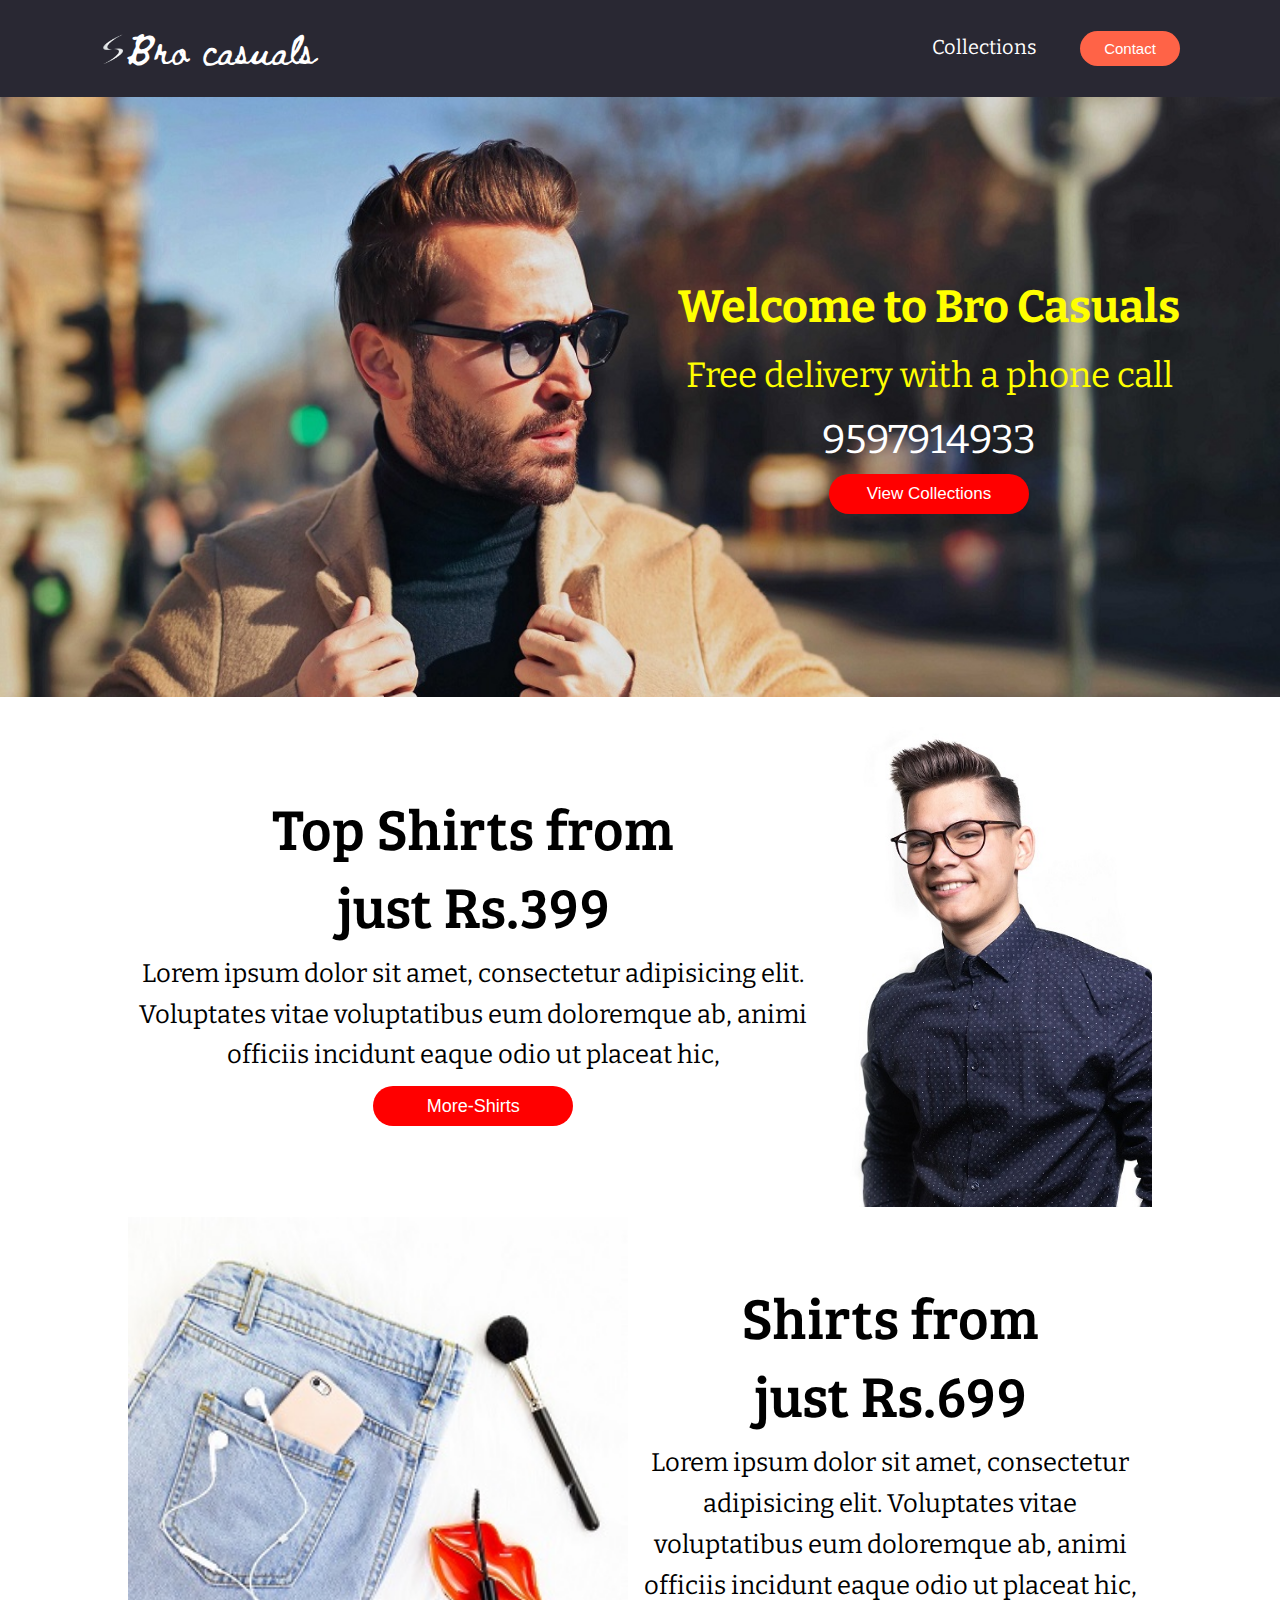
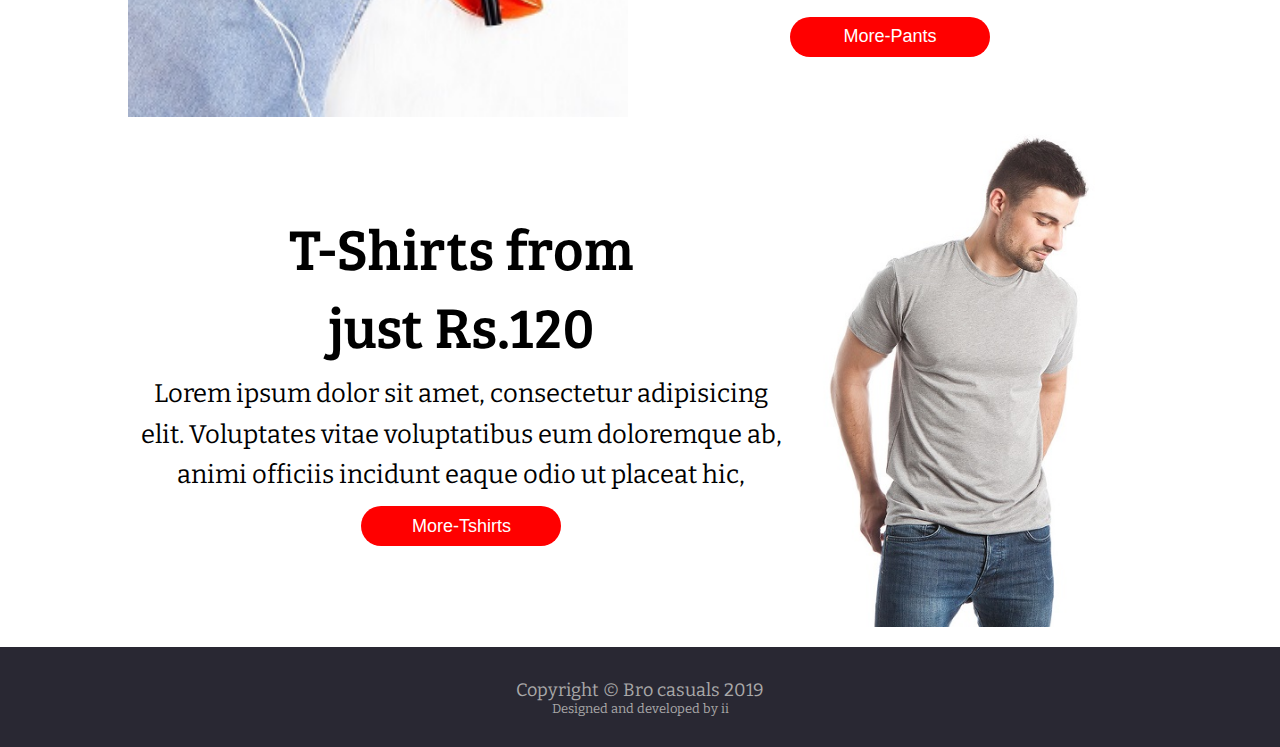
<file: index.html>
<!DOCTYPE html>
<html lang="en">
<head>
	<meta charset="UTF-8">
	<meta charset=utf-8>
	<meta name=description content="">
	<meta name=viewport content="width=device-width, initial-scale=1">
	<title>Bro casuals -- shopping</title>
    <link href="https://fonts.googleapis.com/css?family=Beth+Ellen&display=swap" rel="stylesheet">
    <link href="https://fonts.googleapis.com/css?family=Bitter&display=swap" rel="stylesheet">
    <link href="https://fonts.googleapis.com/css?family=Pacifico&display=swap" rel="stylesheet">
    <link href="https://fonts.googleapis.com/css?family=Bree+Serif&display=swap" rel="stylesheet"> 
    <link rel="stylesheet" type="text/css" href="css/common.css">
	<link rel="stylesheet" type="text/css" href="css/home.css">
	

</head>
<body>
	<header>
		<div class="web_title">
			<span><img src="img/logo.png" height="30px">Bro casuals</span>
		</div>
		<nav class="top_navigation">
			<a href="collections.html" id="collec">Collections</a>
			<a href="contact.html"><button id="primarybtn" onclick="displaycontact()">Contact</button></a>
		</nav>
	</header>

	<section class="showcase">
		<div class="showcase_content">
			<span id="showcase_welcome">Welcome to Bro Casuals</span>
			<p>Free delivery with a phone call</p>
			<span id="showcase_phno">9597914933</span><br>
			<a href="collections.html"><button>View Collections</button></a>
			
		</div>
	</section>

	<section class="top_collections">
		<div class="collections_shirt">
			<div class="collections_shirt_content">
				<span>Top Shirts from <br> just Rs.399</span>
				<p>Lorem ipsum dolor sit amet, consectetur adipisicing elit. Voluptates vitae voluptatibus eum doloremque ab, animi officiis incidunt eaque odio ut placeat hic, </p>
			<a href="shirts.html">	<button class="collections_button">More-Shirts</button></a>
			</div>
			<img src="img/shirt.jpg" alt="">
			
		</div>

		<div class="collections_pant">
			<img src="img/pant.jpg" alt="">
			<div class="collections_pant_content">
				<span>Shirts from <br> just Rs.699</span>
				<p>Lorem ipsum dolor sit amet, consectetur adipisicing elit. Voluptates vitae voluptatibus eum doloremque ab, animi officiis incidunt eaque odio ut placeat hic, </p>
			<a href="pants.html"><button class="collections_button">More-Pants</button></a>

			</div>
		</div>

		<div class="collections_tshirt">
			<div class="collections_shirt_content">
				<span>T-Shirts from <br> just Rs.120</span>
				<p>Lorem ipsum dolor sit amet, consectetur adipisicing elit. Voluptates vitae voluptatibus eum doloremque ab, animi officiis incidunt eaque odio ut placeat hic,</p>
				<a href="tshirts.html"><button class="collections_button">More-Tshirts</button></a>
			</div>
			<img src="img/tshirt.jpg" alt="">
		</div>
	</section>


	<footer>
		<p>Copyright &copy; Bro casuals 2019</p>
		<span>Designed and developed by ii</span>
	</footer>


	
	<script>
		const buttons=document.querySelectorAll('button')
         buttons.forEach((v)=>{
        	v.addEventListener('click', function(e) {
	        v.style.backgroundColor="green"
	     });
         })
		
		fetch('http://localhost:100/auth/verifytoken?accesstoken=eyJhbGciOiJIUzM4NCIsInR5cCI6IkpXVCJ9.eyJfaWQiOiI1ZTE1YmJjODY3NGM5ODFkZjE2NWE1YzIiLCJ0aWQiOiIwLjk4NzY1NTA4ODA0NDEyNjY5aXFjN3d3azU1YjAyeXciLCJpYXQiOjE1Nzg0ODgwMDR9.tUy3f2lfU8gvNlcBaOZKs3k4yq1IX3dp34EOeBpuurZwYPQyBwYG26vc0XL-5GoH')
		.then(res=>{
			return res.json()
		})
		.then(data=>{
			console.log(data)
		})
		
	</script>
	
	
	
	
	
	
</body>
</html>
</file>
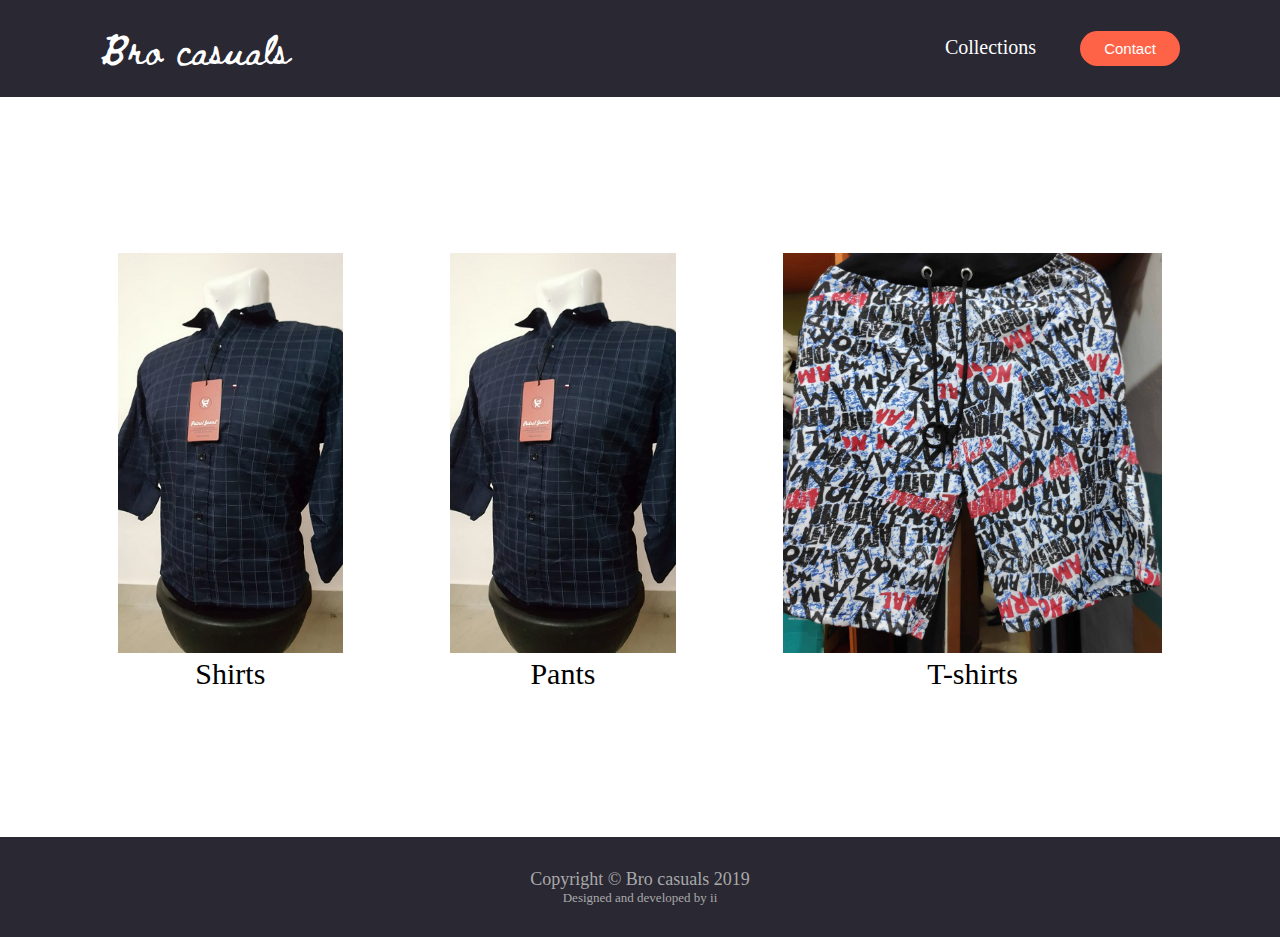
<file: collections.html>
<!DOCTYPE html>
<html lang="en">
<head>
	<meta charset=utf-8>
	<meta name=description content="">
	<meta name=viewport content="width=device-width, initial-scale=1">
	<title>Collections</title>
	<link href="https://fonts.googleapis.com/css?family=Beth+Ellen&display=swap" rel="stylesheet">
	<link rel="stylesheet" type="text/css" href="css/common.css">
	
	<style>
		.container{
			min-height: 80vh;
			width: 90%;
			margin: auto;
			display: flex;
			align-items: center;
			justify-content: space-around;
			text-align: center;

		}
		.container img{
			height: 400px;
			margin-top: 30px;
		}
		.container span{
			font-size: 30px;

		}
		.web_title a{
			color: white;
			text-decoration: none;
		}
		.container a{
			text-decoration: none;
			color:black;
		}

		@media (max-width:900px){
			.container{
				width: 90%;
			}
			.container img{
				height: 300px;

			}
		}
		@media (max-width:550px){
			.container img{
				min-width: 90vw;
				height: auto;
				
			}
			.container{
				width: 100%;
				flex-direction: column;
			}
		}
	</style>
</head>
<body>
	<header>
		<div class="web_title">
			<a href="index.html"><span>Bro casuals</span></a>
		</div>
		<nav class="top_navigation">
			<a href="collections.html" id="collec">Collections</a>
			<a href="contact.html"><button id="primarybtn" onclick="displaycontact()">Contact</button></a>
		</nav>
	</header>
    <section class="content">
    	<div class="container">
    	    	<div class="shirt">
    	    	<a href="shirts.html">	<img src=""><br></a>
    	    		<a href="shirts.html"><span>Shirts</span></a>
    	    	</div>
    	        <div class="pant">
    	        	<a href="pants.html">	<img src=""><br></a>
    	    		<a href="pants.html"><span>Pants</span></a>
    	        </div>
    	        <div class="tshirt">
    	        	<a href="tshirts.html">	<img src=""><br></a>
    	    		<a href="tshirts.html"><span>T-shirts</span></a>
    	        </div>	
    	</div>

    </section>
	<footer>
		<p>Copyright &copy; Bro casuals 2019</p>
		<span>Designed and developed by ii</span>
	</footer>

	<script>
		let shirtimg=document.querySelector('.shirt img');
		shirtimg.src="img/collections/shirts/0.jpg"
		let pantimg=document.querySelector('.pant img')
		pantimg.src="img/collections/pants/0.jpg"
		let tshirtimg=document.querySelector('.tshirt img')
		tshirtimg.src="img/collections/tshirts/0.jpg"
	</script>
</body>
</html>
</file>
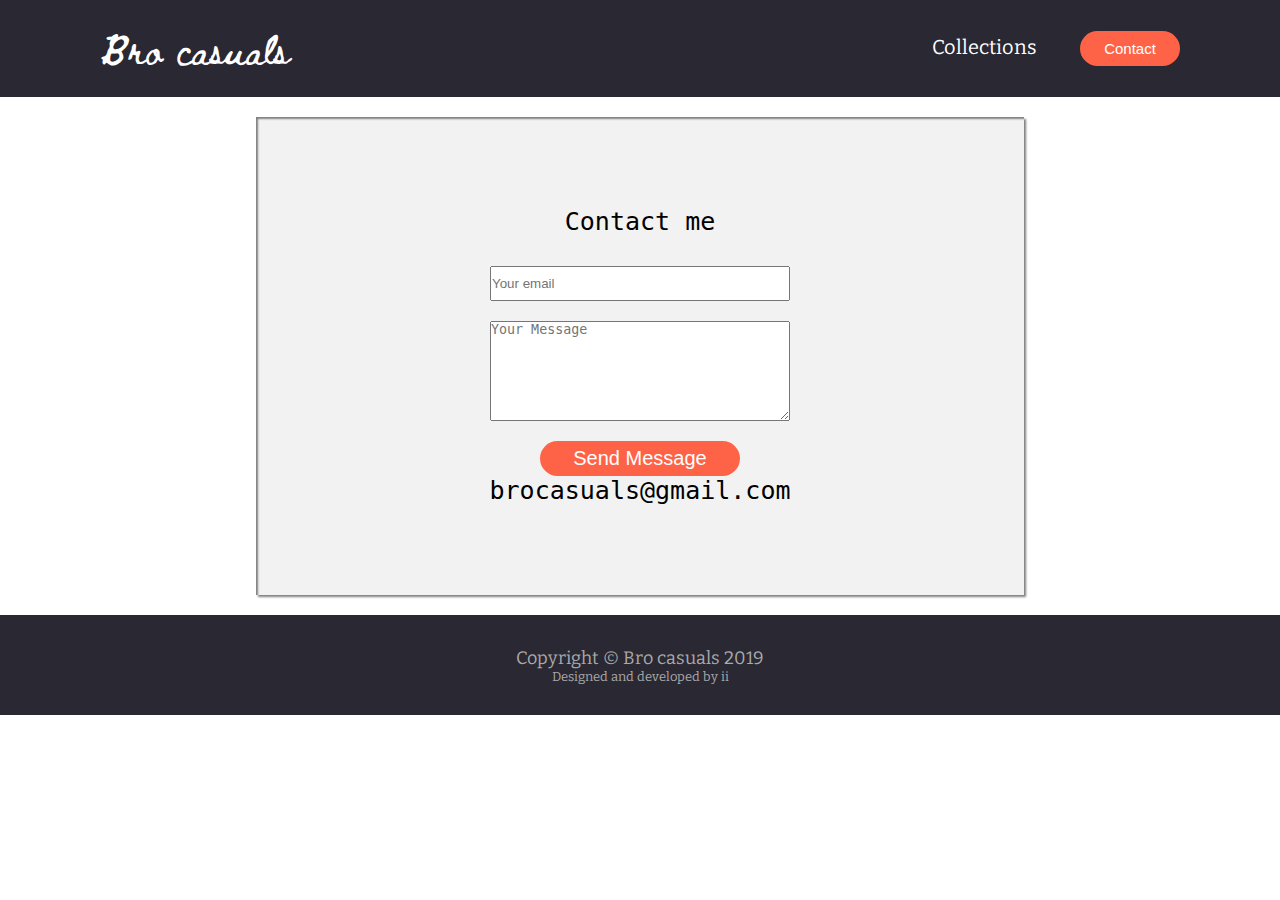
<file: contact.html>
<html lang="en">
<head>
	<meta charset="UTF-8">
	<meta charset=utf-8>
	<meta name=description content="">
	<meta name=viewport content="width=device-width, initial-scale=1">
	<title>Bro casuals</title>
    <link href="https://fonts.googleapis.com/css?family=Beth+Ellen&display=swap" rel="stylesheet">
    <link href="https://fonts.googleapis.com/css?family=Bitter&display=swap" rel="stylesheet">
    <link href="https://fonts.googleapis.com/css?family=Bree+Serif&display=swap" rel="stylesheet"> 
    <link rel="stylesheet" type="text/css" href="css/common.css">
	
	

</head>
<body>
	<header>
		<div class="web_title" ">
			<a href="index.html" style="color: white;text-decoration: none;"><span>Bro casuals</span></a>
		</div>
		<nav class="top_navigation">
			<a href="collections.html" id="collec">Collections</a>
			<button id="primarybtn" onclick="displaycontact()">Contact</button>
		</nav>
	</header>

	<section class="contact">
		<span>Contact me</span>
		<form name="contactformbrocasuals" netlify method="post" action="./index.html">
			<input type="text" name="emailid" placeholder="Your email">
			<textarea placeholder="Your Message" name="message" ></textarea>
			<button type="submit">Send Message</button>
			
		</form>
		<div class="email">
			<span>brocasuals@gmail.com</span>
		</div>
	</section>


    <script type="text/javascript">
    	

    </script>
	<footer>
		<p>Copyright &copy; Bro casuals 2019</p>
		<span>Designed and developed by ii</span>
	</footer>
</file>
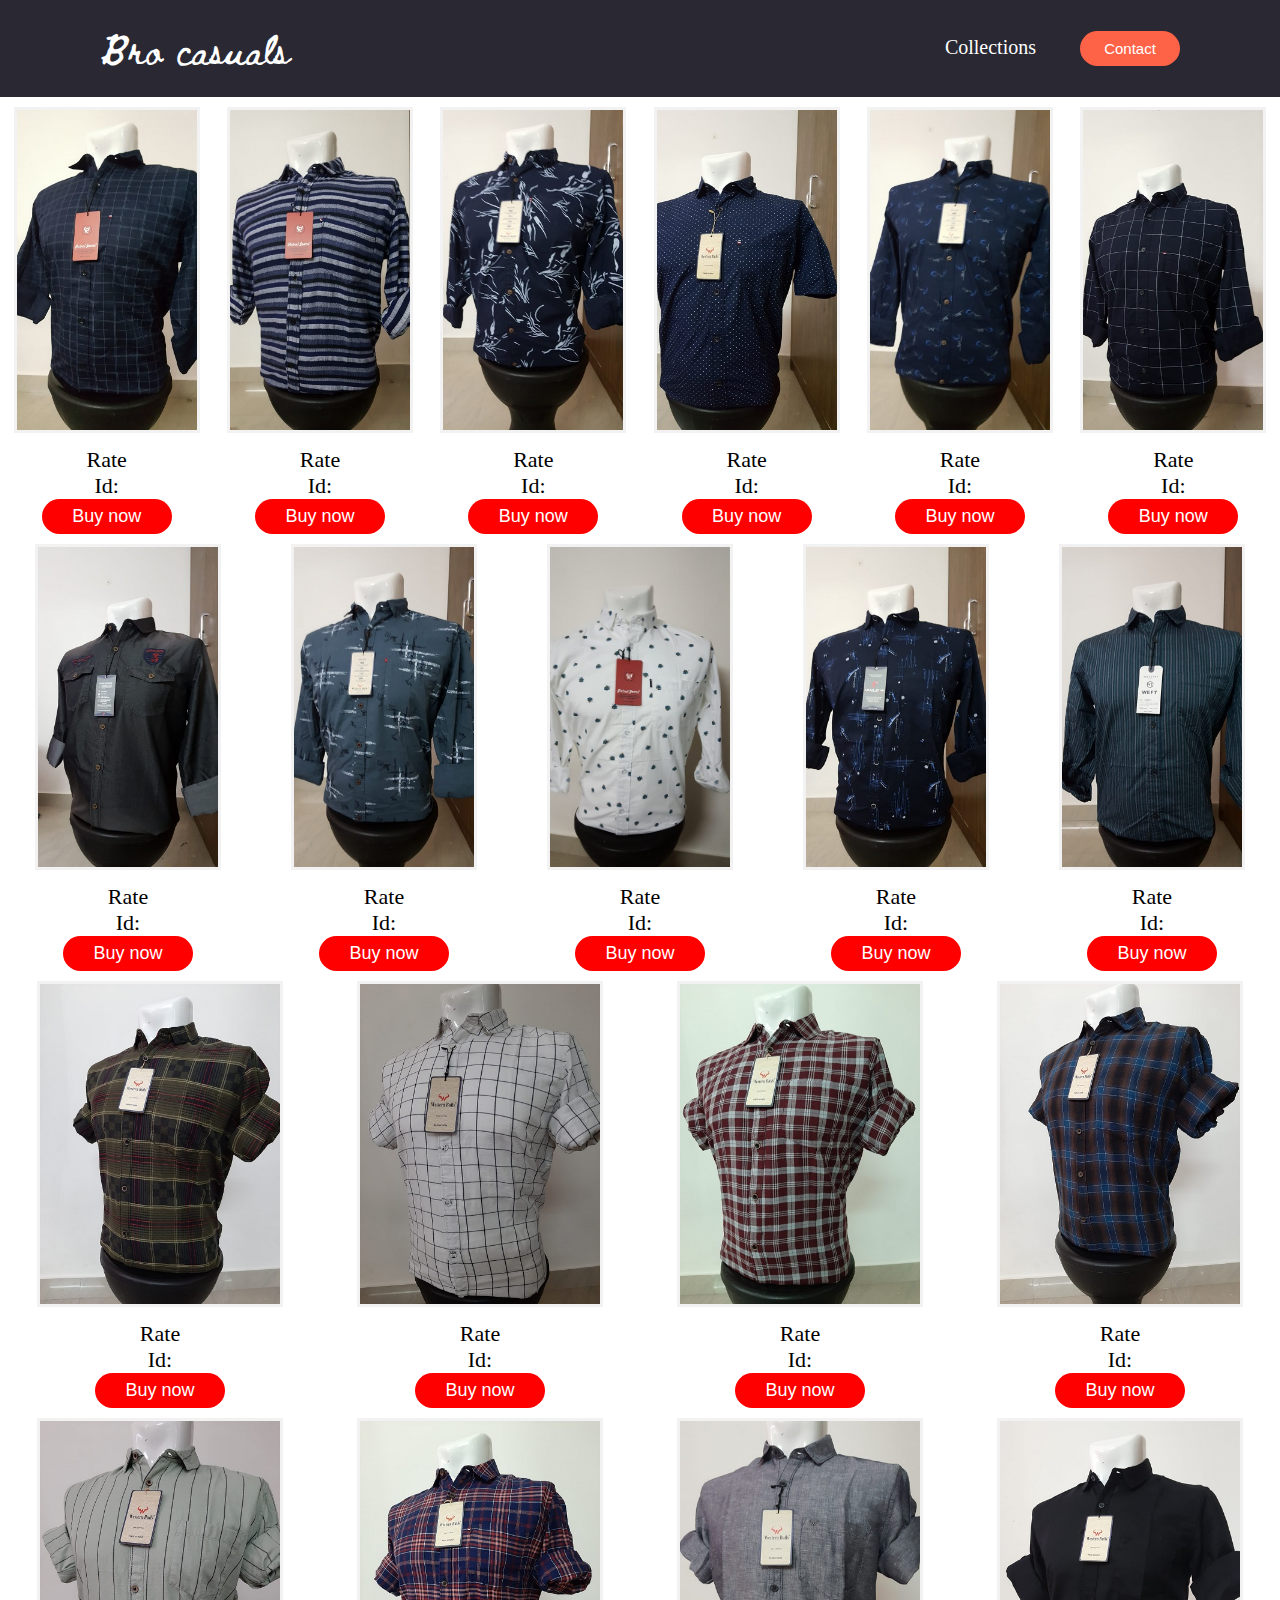
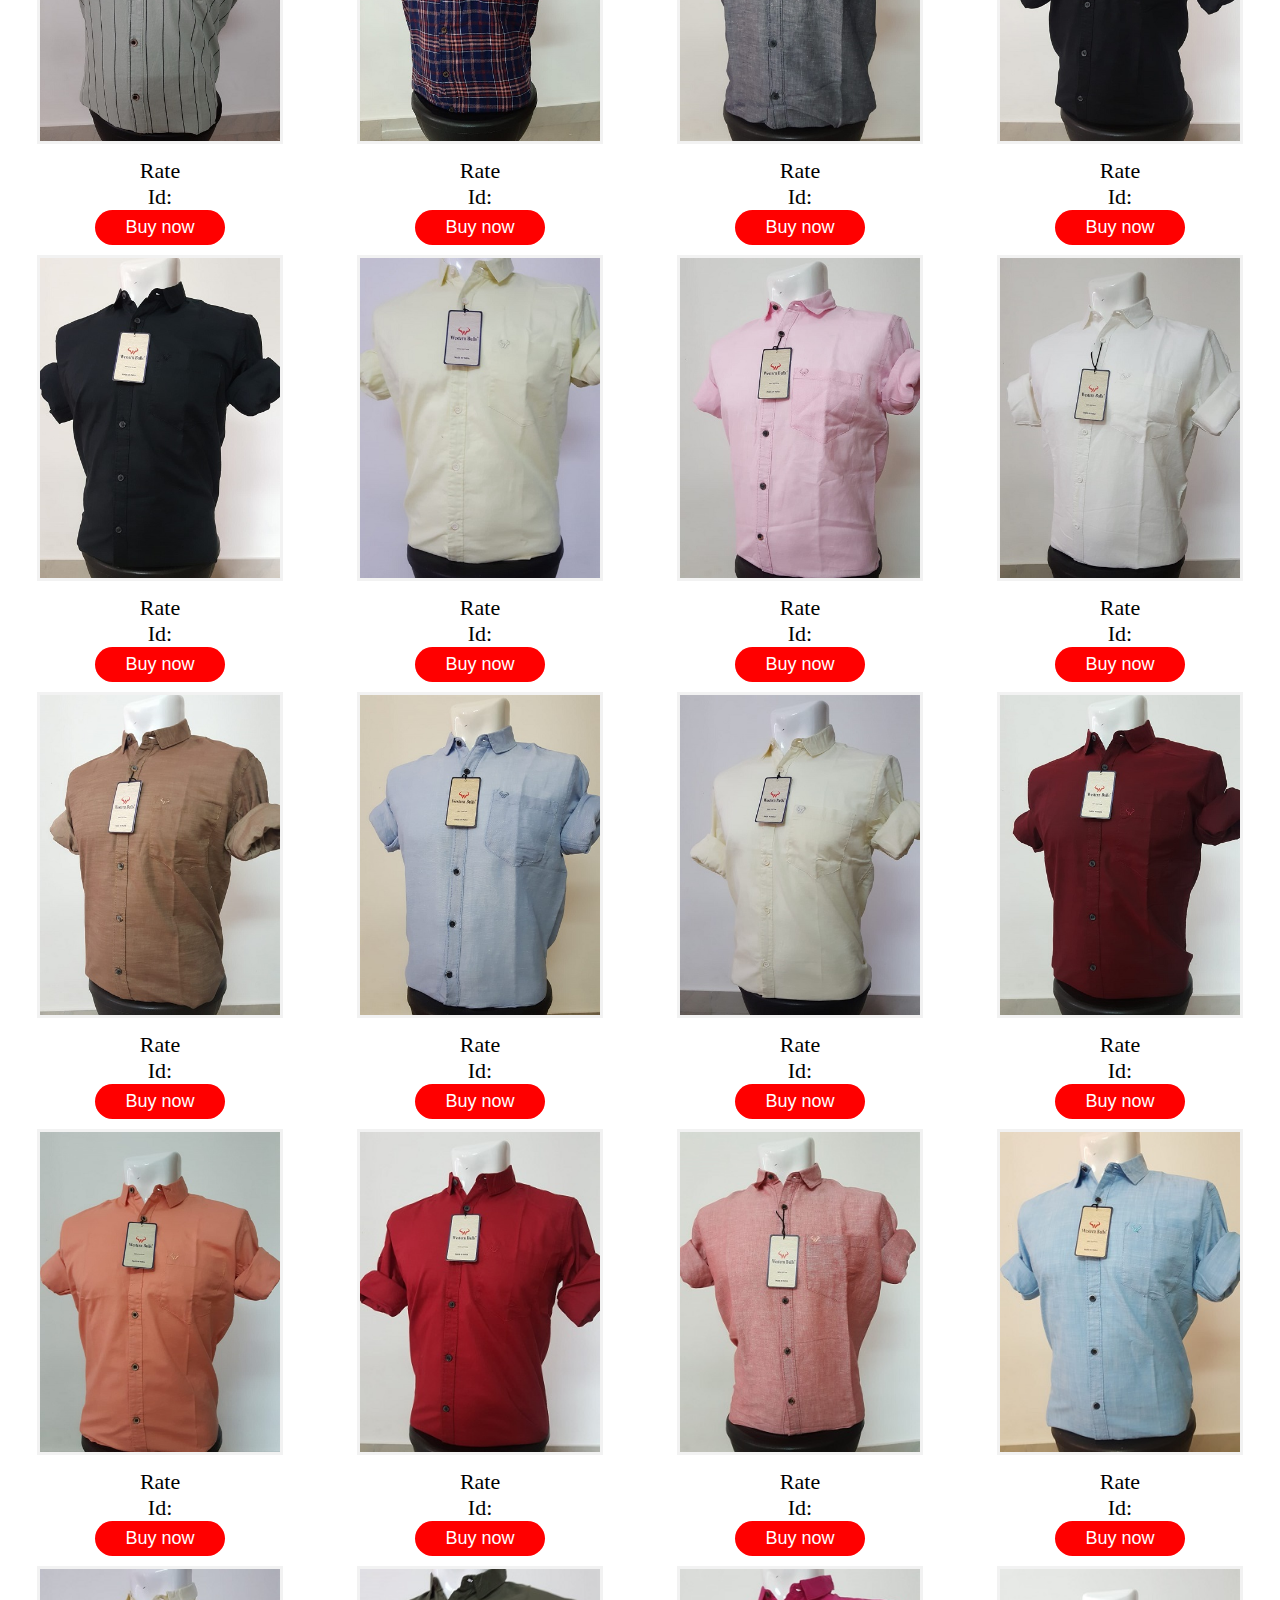
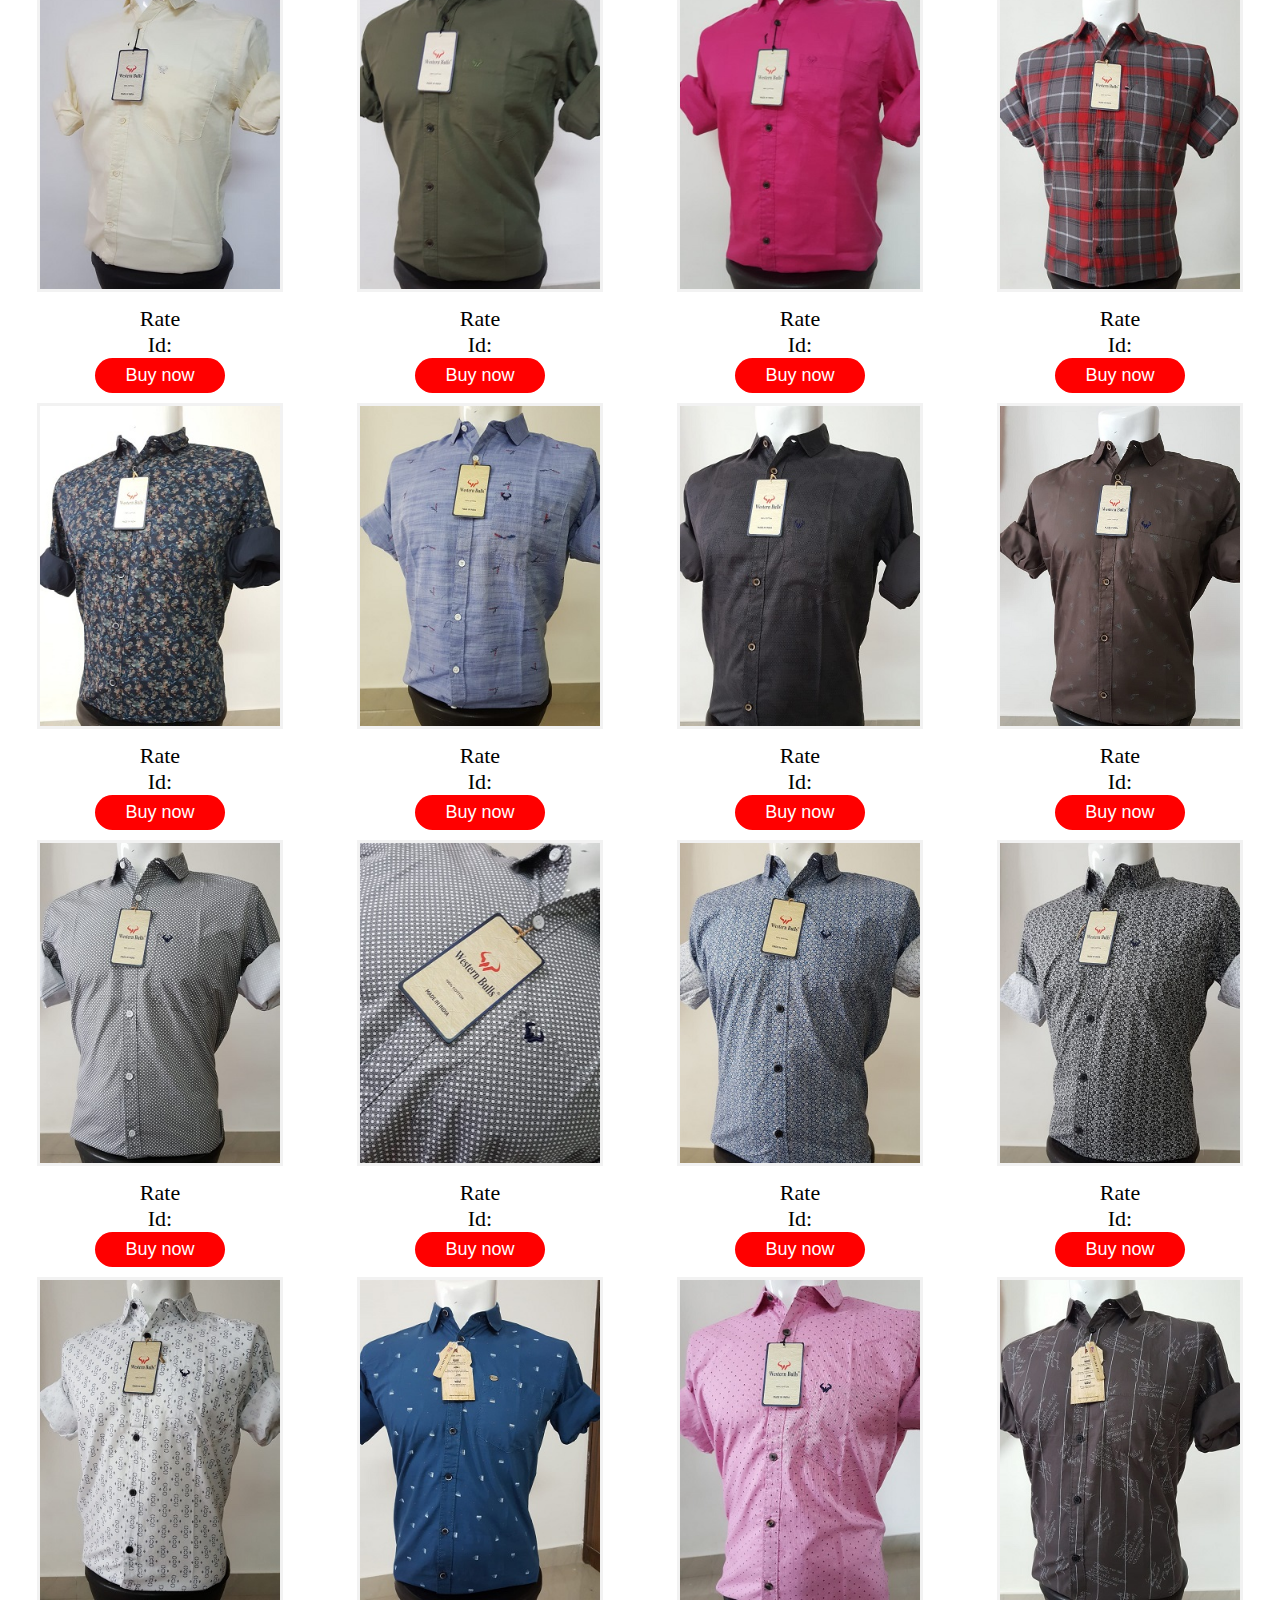
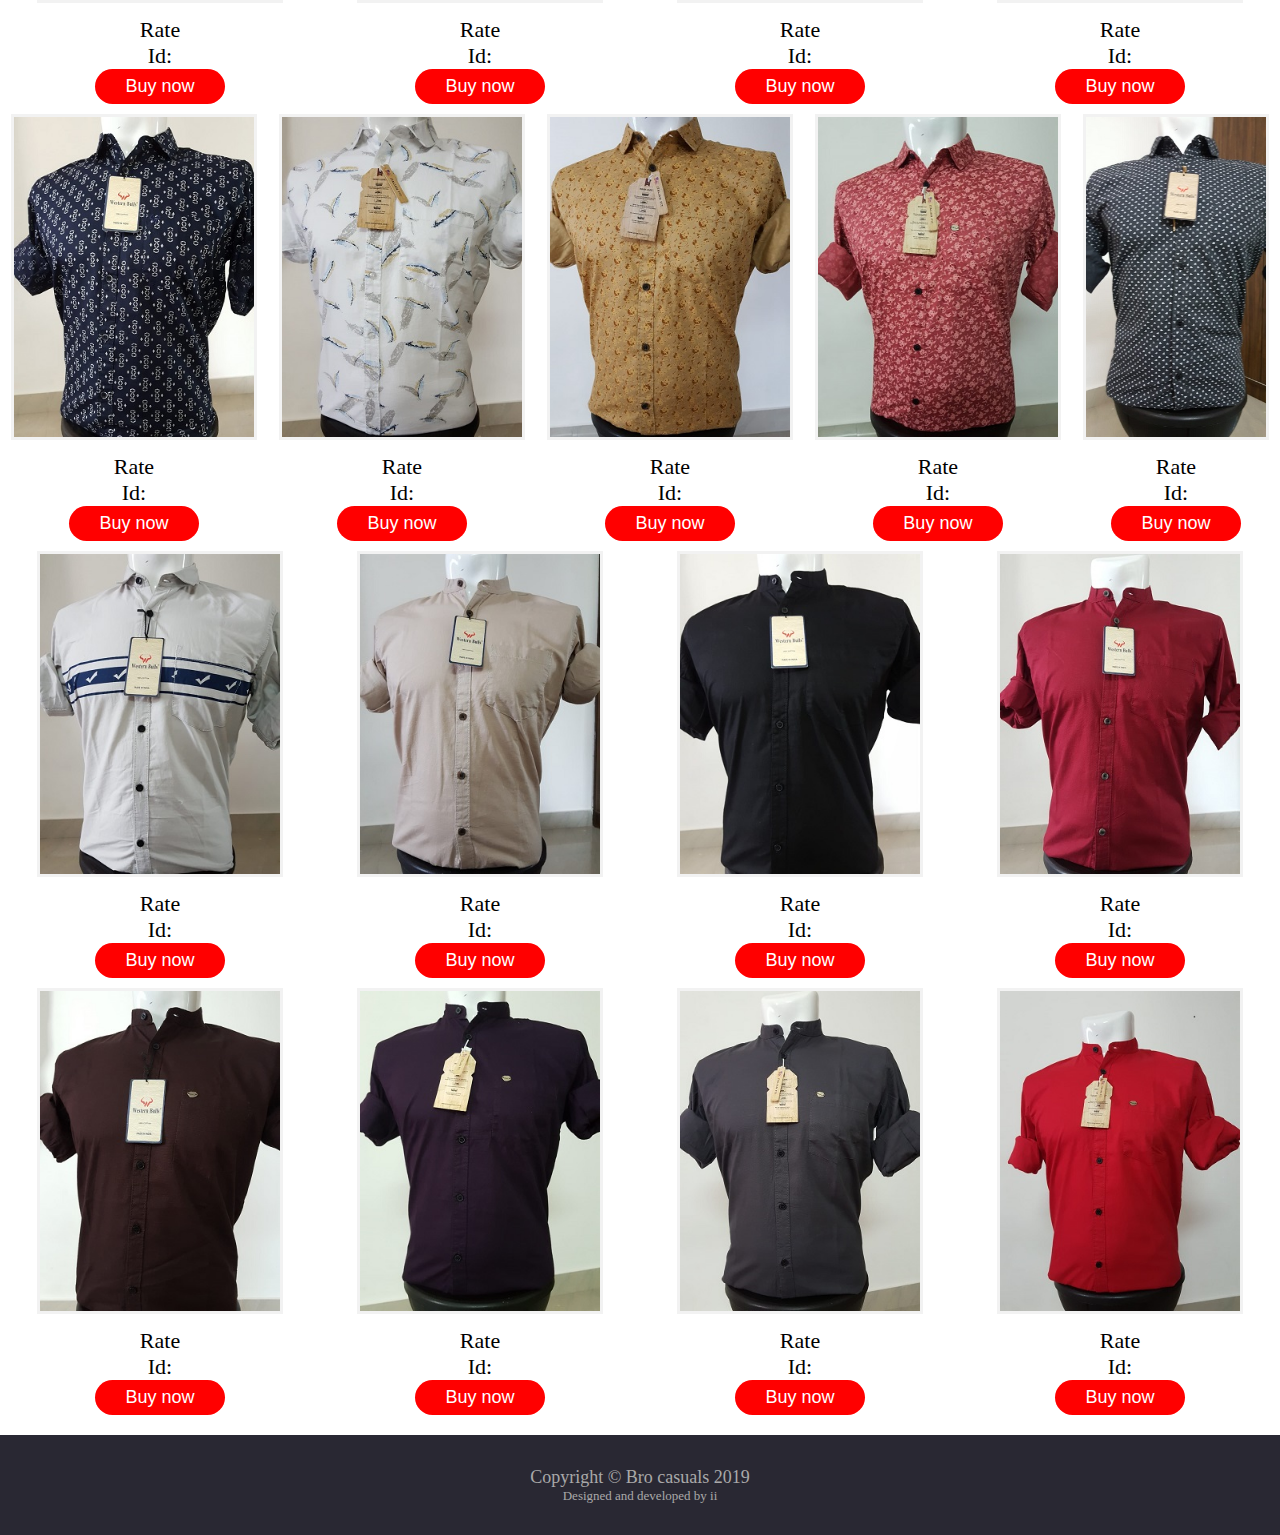
<file: pants.html>
<!DOCTYPE html>
<html lang="en">
<head>
	
	<meta charset=utf-8>
	<meta name=description content="">
	<meta name=viewport content="width=device-width, initial-scale=1">
	<title>Bro casuals - pants</title>
	<link href="https://fonts.googleapis.com/css?family=Beth+Ellen&display=swap" rel="stylesheet">
	<link rel="stylesheet" type="text/css" href="css/common.css">
	<link rel="stylesheet" type="text/css" href="css/collections.css">
</head>
<body>
	<header>
		<div class="web_title">
			<a href="index.html"><span>Bro casuals</span></a>
		</div>
		<nav class="top_navigation">
			<a  id="collec" href="collections.html">Collections</a>
			<a href="contact.html"><button id="primarybtn" onclick="displaycontact()">Contact</button></a>
		</nav>
	</header>
	<section class="content">

		<picture>
			<div class="img">
				<img src="" alt=""><br>
				<span>Rate</span><br>
				<span class="id">Id:</span><br>
				<button class="buybutton" onclick="displaybuy()">Buy now</button>
			</div>
			<div class="img">
				<img src="" alt=""><br>
				<span>Rate</span><br>
				<span class="id">Id:</span><br>
				<button class="buybutton" onclick="displaybuy()">Buy now</button>
			</div>
			<div class="img">
				<img src="" alt=""><br>
				<span>Rate</span><br>
				<span class="id">Id:</span><br>
				<button class="buybutton" onclick="displaybuy()">Buy now</button>
			</div>
			<div class="img">
				<img src="" alt=""><br>
				<span>Rate</span><br>
				<span class="id">Id:</span><br>
				<button class="buybutton" onclick="displaybuy()">Buy now</button>
			</div>
			<div class="img">
				<img src="" alt=""><br>
				<span>Rate</span><br>
				<span class="id">Id:</span><br>
				<button class="buybutton" onclick="displaybuy()">Buy now</button>
			</div>
			<div class="img">
				<img src="" alt=""><br>
				<span>Rate</span><br>
				<span class="id">Id:</span><br>
				<button class="buybutton" onclick="displaybuy()">Buy now</button>
			</div>
			<div class="img">
				<img src="" alt=""><br>
				<span>Rate</span><br>
				<span class="id">Id:</span><br>
				<button class="buybutton" onclick="displaybuy()">Buy now</button>
			</div>
			<div class="img">
				<img src="" alt=""><br>
				<span>Rate</span><br>
				<span class="id">Id:</span><br>
				<button class="buybutton" onclick="displaybuy()">Buy now</button>
			</div>
			<div class="img">
				<img src="" alt=""><br>
				<span>Rate</span><br>
				<span class="id">Id:</span><br>
				<button class="buybutton" onclick="displaybuy()">Buy now</button>
			</div>
			<div class="img">
				<img src="" alt=""><br>
				<span>Rate</span><br>
				<span class="id">Id:</span><br>
				<button class="buybutton" onclick="displaybuy()">Buy now</button>
			</div>
			<div class="img">
				<img src="" alt=""><br>
				<span>Rate</span><br>
				<span class="id">Id:</span><br>
				<button class="buybutton" onclick="displaybuy()">Buy now</button>
			</div>
			<div class="img">
				<img src="" alt=""><br>
				<span>Rate</span><br>
				<span class="id">Id:</span><br>
				<button class="buybutton" onclick="displaybuy()">Buy now</button>
			</div>
			<div class="img">
				<img src="" alt=""><br>
				<span>Rate</span><br>
				<span class="id">Id:</span><br>
				<button class="buybutton" onclick="displaybuy()">Buy now</button>
			</div>
			<div class="img">
				<img src="" alt=""><br>
				<span>Rate</span><br>
				<span class="id">Id:</span><br>
				<button class="buybutton" onclick="displaybuy()">Buy now</button>
			</div>
			<div class="img">
				<img src="" alt=""><br>
				<span>Rate</span><br>
				<span class="id">Id:</span><br>
				<button class="buybutton" onclick="displaybuy()">Buy now</button>
			</div>
			<div class="img">
				<img src="" alt=""><br>
				<span>Rate</span><br>
				<span class="id">Id:</span><br>
				<button class="buybutton" onclick="displaybuy()">Buy now</button>
			</div>
			<div class="img">
				<img src="" alt=""><br>
				<span>Rate</span><br>
				<span class="id">Id:</span><br>
				<button class="buybutton" onclick="displaybuy()">Buy now</button>
			</div>
			<div class="img">
				<img src="" alt=""><br>
				<span>Rate</span><br>
				<span class="id">Id:</span><br>
				<button class="buybutton" onclick="displaybuy()">Buy now</button>
			</div>
			<div class="img">
				<img src="" alt=""><br>
				<span>Rate</span><br>
				<span class="id">Id:</span><br>
				<button class="buybutton" onclick="displaybuy()">Buy now</button>
			</div>
			<div class="img">
				<img src="" alt=""><br>
				<span>Rate</span><br>
				<span class="id">Id:</span><br>
				<button class="buybutton" onclick="displaybuy()">Buy now</button>
			</div>
			<div class="img">
				<img src="" alt=""><br>
				<span>Rate</span><br>
				<span class="id">Id:</span><br>
				<button class="buybutton" onclick="displaybuy()">Buy now</button>
			</div>
			<div class="img">
				<img src="" alt=""><br>
				<span>Rate</span><br>
				<span class="id">Id:</span><br>
				<button class="buybutton" onclick="displaybuy()">Buy now</button>
			</div>
			<div class="img">
				<img src="" alt=""><br>
				<span>Rate</span><br>
				<span class="id">Id:</span><br>
				<button class="buybutton" onclick="displaybuy()">Buy now</button>
			</div>
			<div class="img">
				<img src="" alt=""><br>
				<span>Rate</span><br>
				<span class="id">Id:</span><br>
				<button class="buybutton" onclick="displaybuy()">Buy now</button>
			</div>
			<div class="img">
				<img src="" alt=""><br>
				<span>Rate</span><br>
				<span class="id">Id:</span><br>
				<button class="buybutton" onclick="displaybuy()">Buy now</button>
			</div>
			<div class="img">
				<img src="" alt=""><br>
				<span>Rate</span><br>
				<span class="id">Id:</span><br>
				<button class="buybutton" onclick="displaybuy()">Buy now</button>
			</div>
			<div class="img">
				<img src="" alt=""><br>
				<span>Rate</span><br>
				<span class="id">Id:</span><br>
				<button class="buybutton" onclick="displaybuy()">Buy now</button>
			</div>
			<div class="img">
				<img src="" alt=""><br>
				<span>Rate</span><br>
				<span class="id">Id:</span><br>
				<button class="buybutton" onclick="displaybuy()">Buy now</button>
			</div>
			<div class="img">
				<img src="" alt=""><br>
				<span>Rate</span><br>
				<span class="id">Id:</span><br>
				<button class="buybutton" onclick="displaybuy()">Buy now</button>
			</div>
			<div class="img">
				<img src="" alt=""><br>
				<span>Rate</span><br>
				<span class="id">Id:</span><br>
				<button class="buybutton" onclick="displaybuy()">Buy now</button>
			</div>
			<div class="img">
				<img src="" alt=""><br>
				<span>Rate</span><br>
				<span class="id">Id:</span><br>
				<button class="buybutton" onclick="displaybuy()">Buy now</button>
			</div>
			<div class="img">
				<img src="" alt=""><br>
				<span>Rate</span><br>
				<span class="id">Id:</span><br>
				<button class="buybutton" onclick="displaybuy()">Buy now</button>
			</div>
			<div class="img">
				<img src="" alt=""><br>
				<span>Rate</span><br>
				<span class="id">Id:</span><br>
				<button class="buybutton" onclick="displaybuy()">Buy now</button>
			</div>
			<div class="img">
				<img src="" alt=""><br>
				<span>Rate</span><br>
				<span class="id">Id:</span><br>
				<button class="buybutton" onclick="displaybuy()">Buy now</button>
			</div>
			<div class="img">
				<img src="" alt=""><br>
				<span>Rate</span><br>
				<span class="id">Id:</span><br>
				<button class="buybutton" onclick="displaybuy()">Buy now</button>
			</div>
			<div class="img">
				<img src="" alt=""><br>
				<span>Rate</span><br>
				<span class="id">Id:</span><br>
				<button class="buybutton" onclick="displaybuy()">Buy now</button>
			</div>
			<div class="img">
				<img src="" alt=""><br>
				<span>Rate</span><br>
				<span class="id">Id:</span><br>
				<button class="buybutton" onclick="displaybuy()">Buy now</button>
			</div>
			<div class="img">
				<img src="" alt=""><br>
				<span>Rate</span><br>
				<span class="id">Id:</span><br>
				<button class="buybutton" onclick="displaybuy()">Buy now</button>
			</div>
			<div class="img">
				<img src="" alt=""><br>
				<span>Rate</span><br>
				<span class="id">Id:</span><br>
				<button class="buybutton" onclick="displaybuy()">Buy now</button>
			</div>
			<div class="img">
				<img src="" alt=""><br>
				<span>Rate</span><br>
				<span class="id">Id:</span><br>
				<button class="buybutton" onclick="displaybuy()">Buy now</button>
			</div>
			<div class="img">
				<img src="" alt=""><br>
				<span>Rate</span><br>
				<span class="id">Id:</span><br>
				<button class="buybutton" onclick="displaybuy()">Buy now</button>
			</div>
			<div class="img">
				<img src="" alt=""><br>
				<span>Rate</span><br>
				<span class="id">Id:</span><br>
				<button class="buybutton" onclick="displaybuy()">Buy now</button>
			</div>
			<div class="img">
				<img src="" alt=""><br>
				<span>Rate</span><br>
				<span class="id">Id:</span><br>
				<button class="buybutton" onclick="displaybuy()">Buy now</button>
			</div>
			<div class="img">
				<img src="" alt=""><br>
				<span>Rate</span><br>
				<span class="id">Id:</span><br>
				<button class="buybutton" onclick="displaybuy()">Buy now</button>
			</div>
			<div class="img">
				<img src="" alt=""><br>
				<span>Rate</span><br>
				<span class="id">Id:</span><br>
				<button class="buybutton" onclick="displaybuy()">Buy now</button>
			</div>
			<div class="img">
				<img src="" alt=""><br>
				<span>Rate</span><br>
				<span class="id">Id:</span><br>
				<button class="buybutton" onclick="displaybuy()">Buy now</button>
			</div>
			<div class="img">
				<img src="" alt=""><br>
				<span>Rate</span><br>
				<span class="id">Id:</span><br>
				<button class="buybutton" onclick="displaybuy()">Buy now</button>
			</div>
			<div class="img">
				<img src="" alt=""><br>
				<span>Rate</span><br>
				<span class="id">Id:</span><br>
				<button class="buybutton" onclick="displaybuy()">Buy now</button>
			</div>
			<div class="img">
				<img src="" alt=""><br>
				<span>Rate</span><br>
				<span class="id">Id:</span><br>
				<button class="buybutton" onclick="displaybuy()">Buy now</button>
			</div>
			<div class="img">
				<img src="" alt=""><br>
				<span>Rate</span><br>
				<span class="id">Id:</span><br>
				<button class="buybutton" onclick="displaybuy()">Buy now</button>
			</div>
			<div class="img">
				<img src="" alt=""><br>
				<span>Rate</span><br>
				<span class="id">Id:</span><br>
				<button class="buybutton" onclick="displaybuy()">Buy now</button>
			</div>
			<div class="img">
				<img src="" alt=""><br>
				<span>Rate</span><br>
				<span class="id">Id:</span><br>
				<button class="buybutton" onclick="displaybuy()">Buy now</button>
			</div>
			<div class="img">
				<img src="" alt=""><br>
				<span>Rate</span><br>
				<span class="id">Id:</span><br>
				<button class="buybutton" onclick="displaybuy()">Buy now</button>
			</div>
			<div class="img">
				<img src="" alt=""><br>
				<span>Rate</span><br>
				<span class="id">Id:</span><br>
				<button class="buybutton" onclick="displaybuy()">Buy now</button>
			</div>
			<div class="img">
				<img src="" alt=""><br>
				<span>Rate</span><br>
				<span class="id">Id:</span><br>
				<button class="buybutton" onclick="displaybuy()">Buy now</button>
			</div>
			<div class="img">
				<img src="" alt=""><br>
				<span>Rate</span><br>
				<span class="id">Id:</span><br>
				<button class="buybutton" onclick="displaybuy()">Buy now</button>
			</div>
			<div class="img">
				<img src="" alt=""><br>
				<span>Rate</span><br>
				<span class="id">Id:</span><br>
				<button class="buybutton" onclick="displaybuy()">Buy now</button>
			</div>
			<div class="img">
				<img src="" alt=""><br>
				<span>Rate</span><br>
				<span class="id">Id:</span><br>
				<button class="buybutton" onclick="displaybuy()">Buy now</button>
			</div>
			<div class="img">
				<img src="" alt=""><br>
				<span>Rate</span><br>
				<span class="id">Id:</span><br>
				<button class="buybutton" onclick="displaybuy()">Buy now</button>
			</div>
			<div class="img">
				<img src="" alt=""><br>
				<span>Rate</span><br>
				<span class="id">Id:</span><br>
				<button class="buybutton" onclick="displaybuy()">Buy now</button>
			</div>



		</picture>
	</section>
	<section class="buy">
		<span>Please contact this number and say the product id</span><br>
		<p>9999999999</p><br>
		<button onclick="closebuy()">Close</button>
	</section>
	
	<footer>
		<p>Copyright &copy; Bro casuals 2019</p>
		<span>Designed and developed by ii</span>
	</footer>
	<script >
		
function displaybuy(){
	document.querySelector('.content').style.display="none";
	
	document.querySelector('.buy').style.display="flex"
}
function closebuy(){
	document.querySelector('.content').style.display="block";
	
	document.querySelector('.buy').style.display="none"
}
function showimg(){
  let images=document.querySelectorAll('.img img')
  console.log(images);
  images.forEach((v,i)=>{
  	try{
  		v.src=`img/collections/${i}.jpg`
  	}catch(err){
  		return false;
  	}
  	
  })

}
showimg()
	</script>

</body>
</html>
</file>
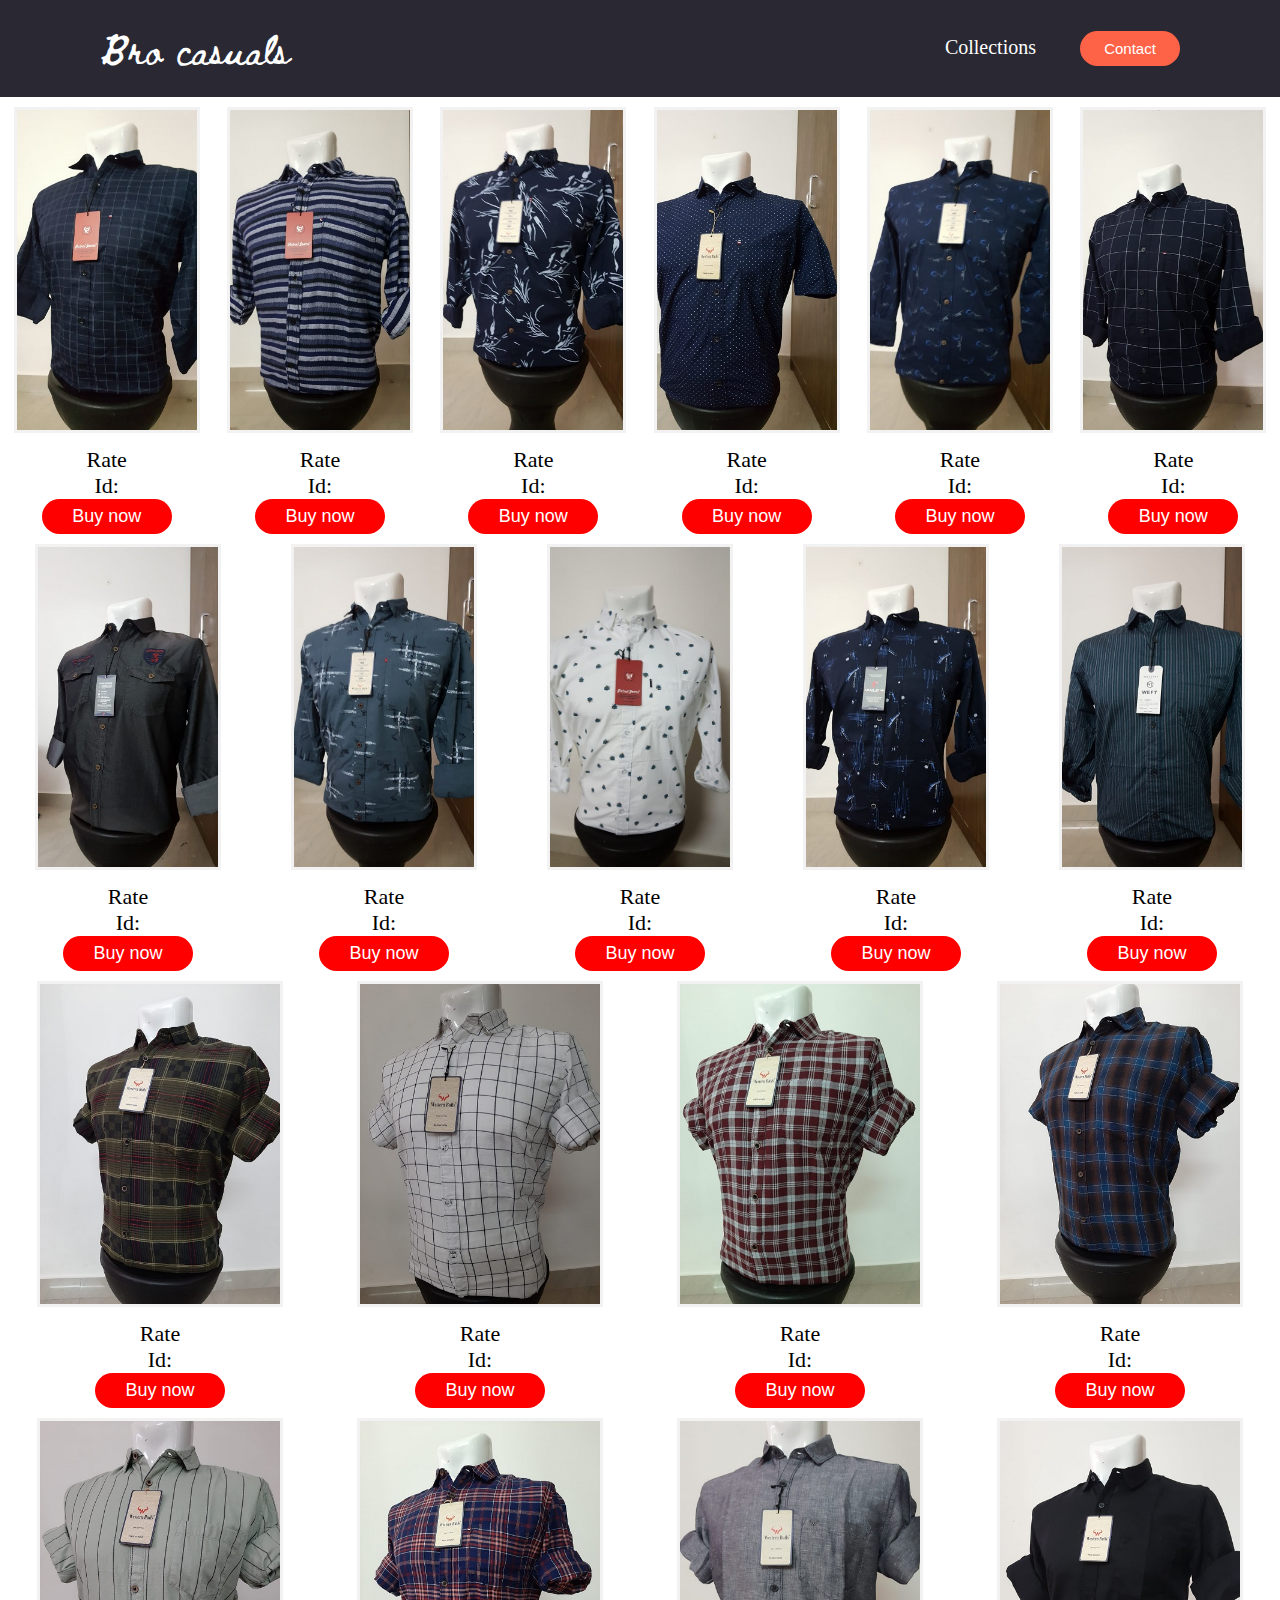
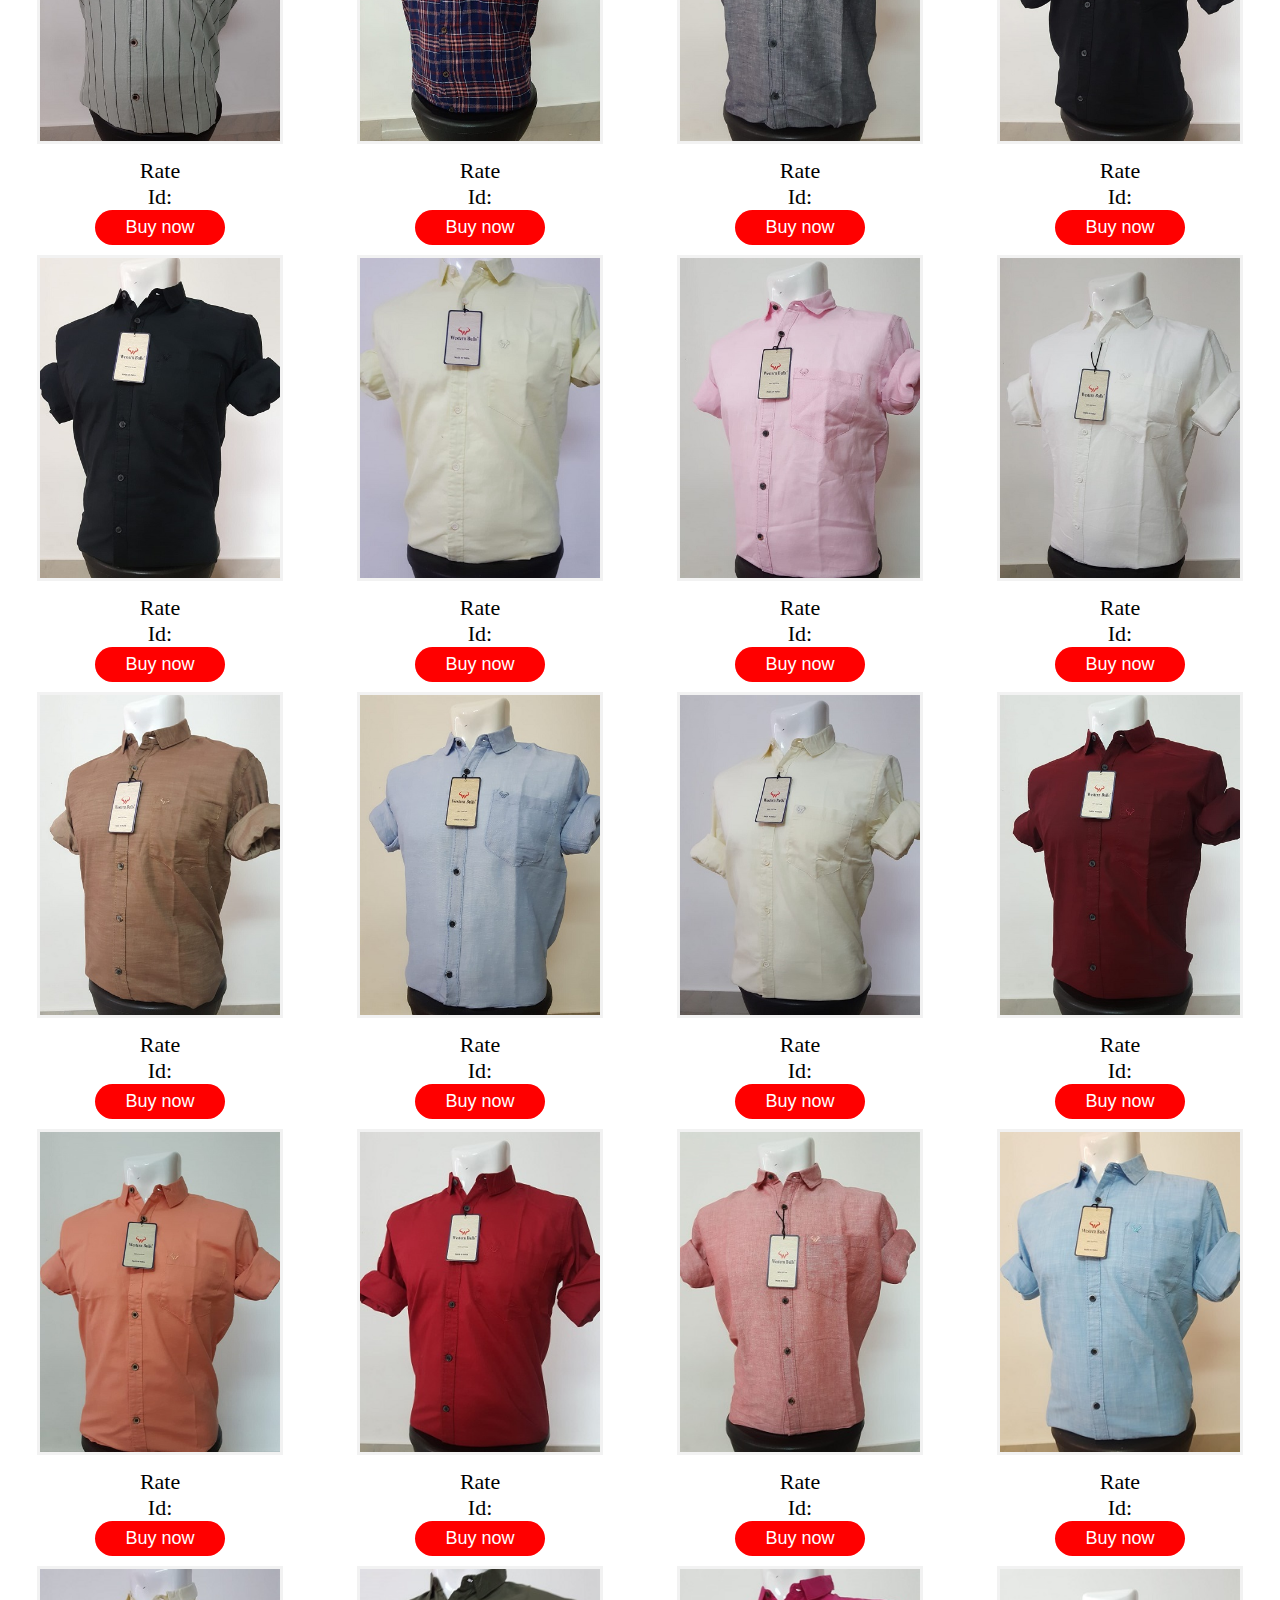
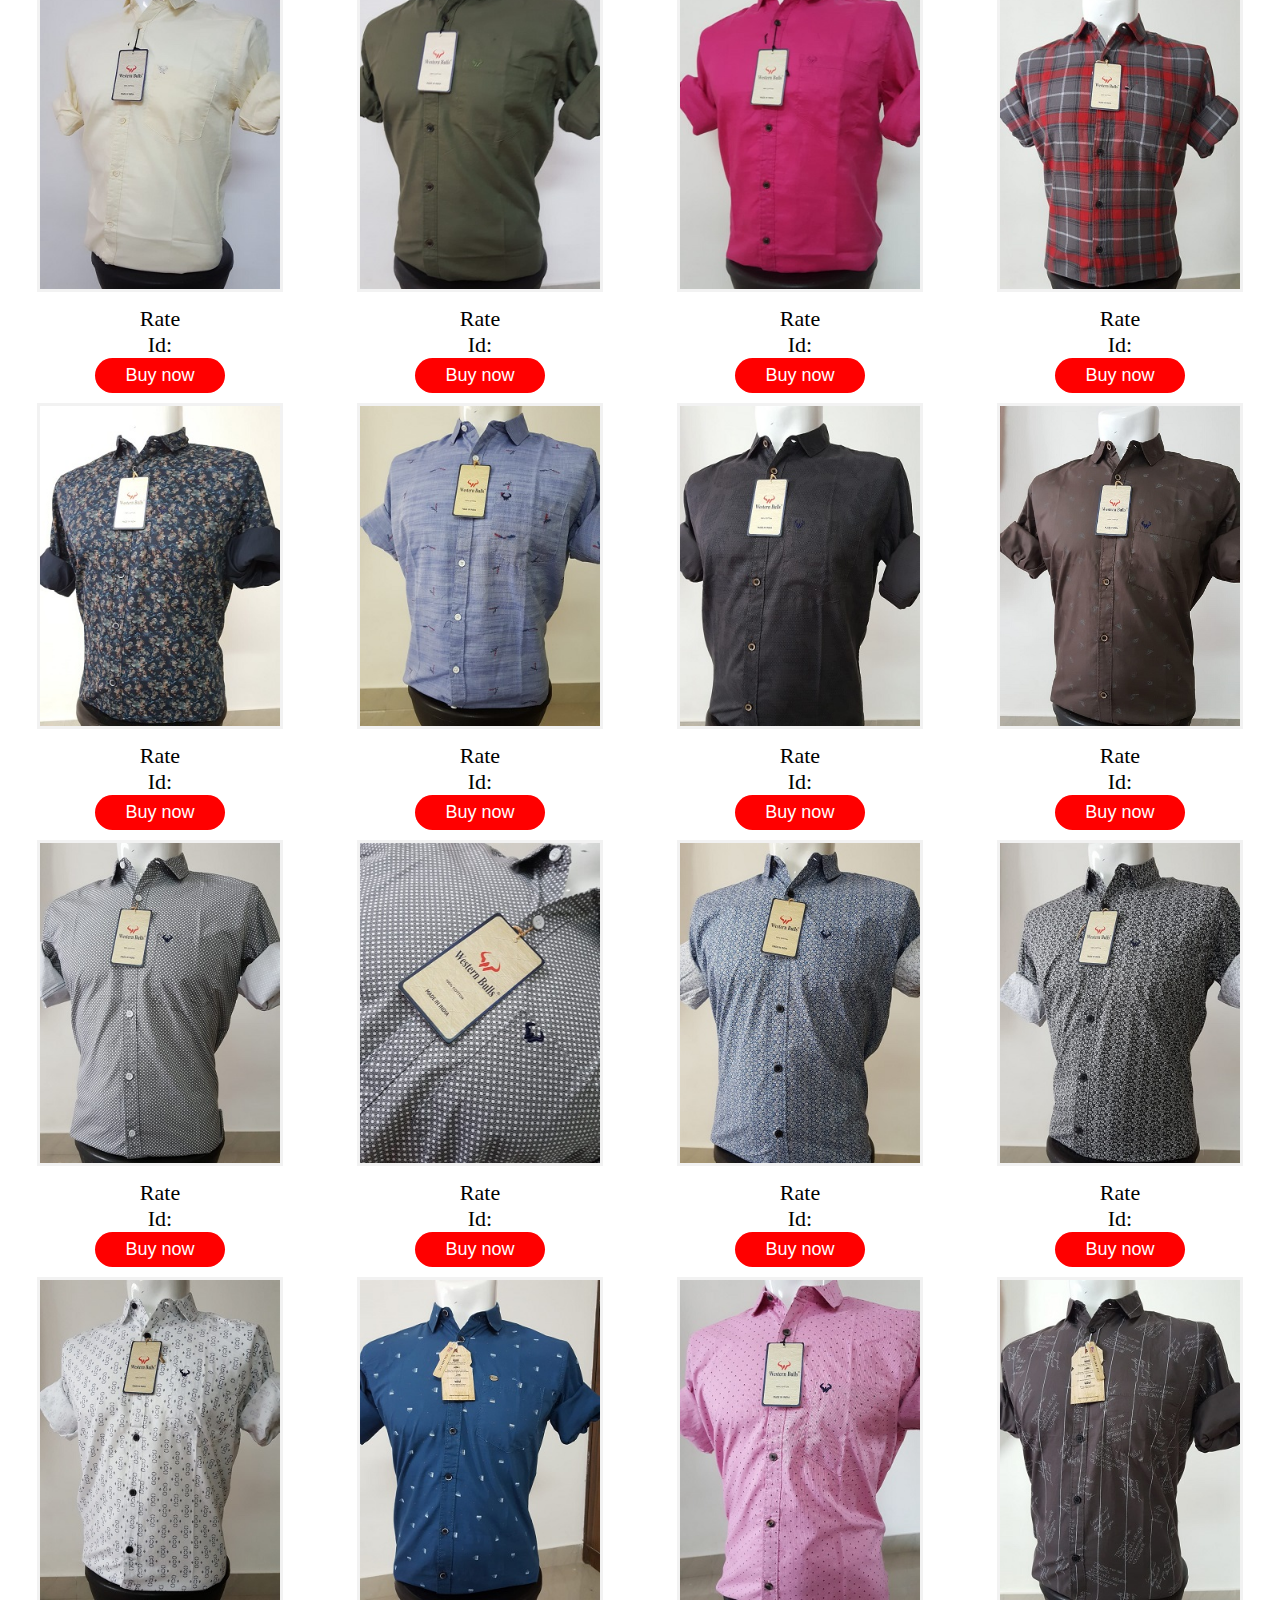
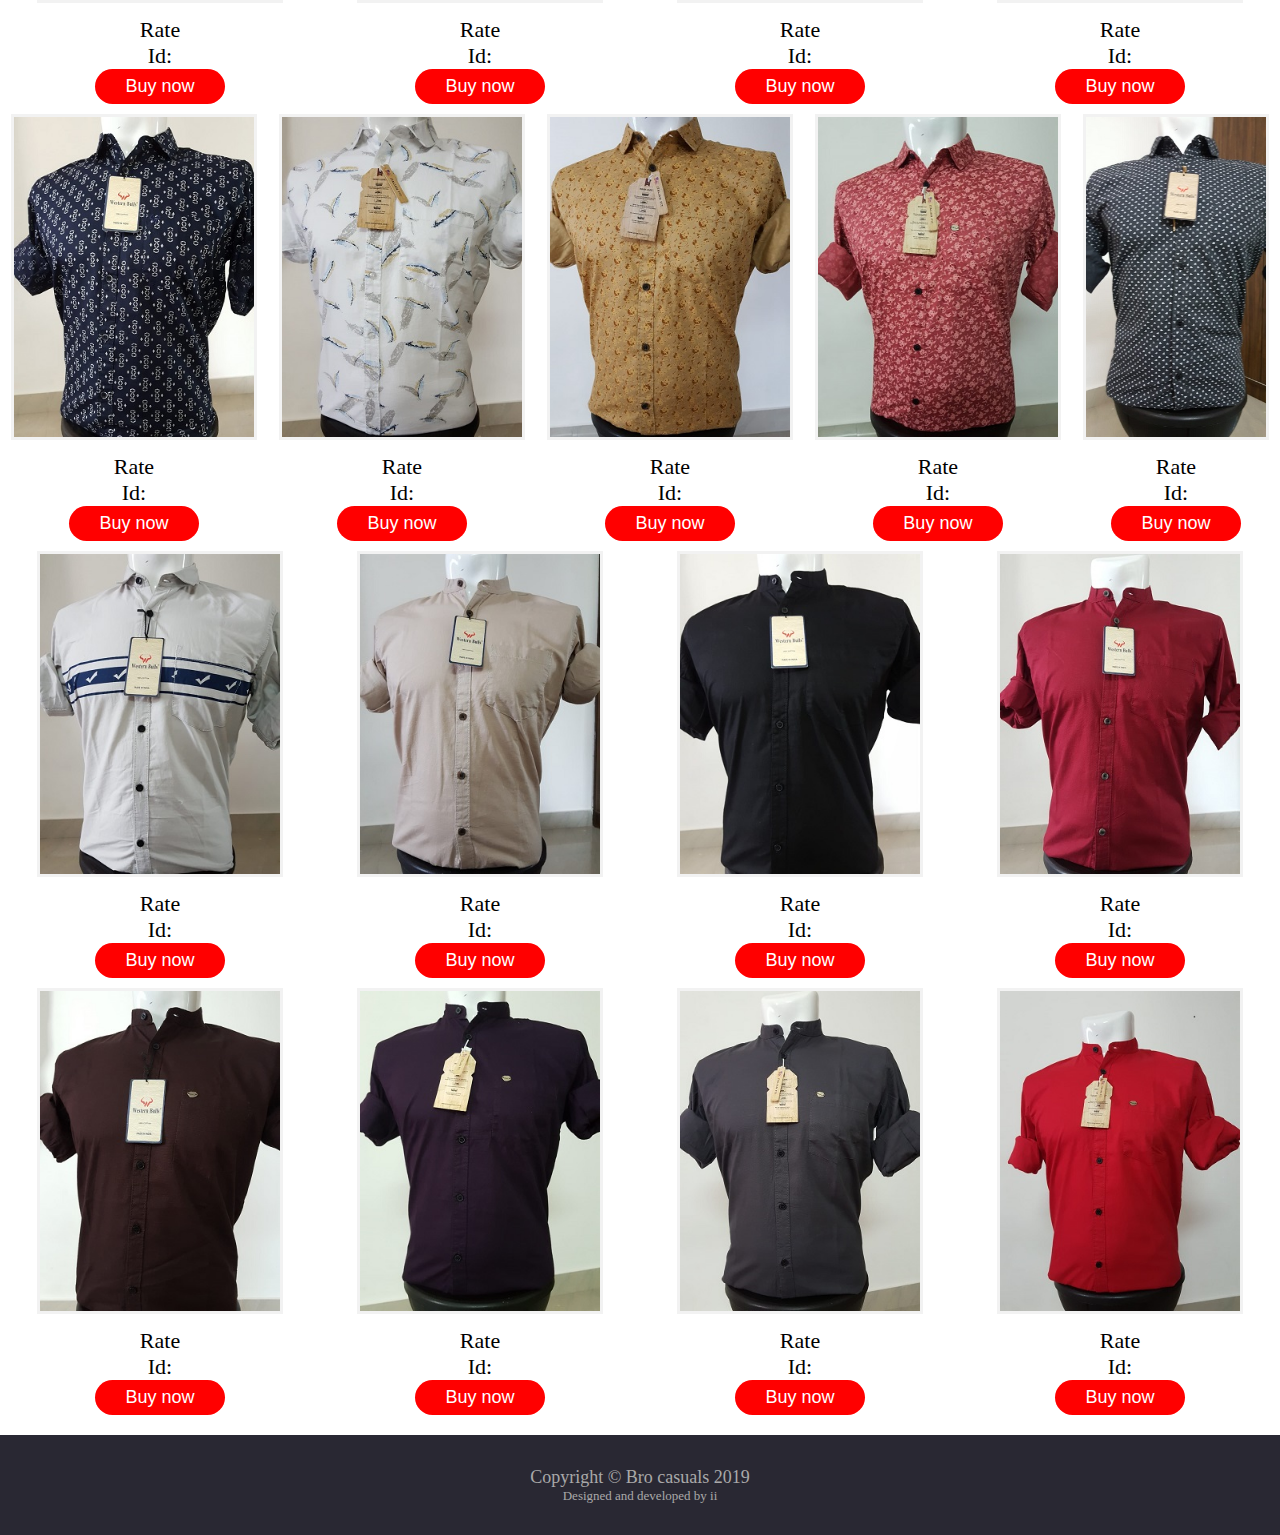
<file: shirts.html>
<!DOCTYPE html>
<html lang="en">
<head>
	
	<meta charset=utf-8>
	<meta name=description content="">
	<meta name=viewport content="width=device-width, initial-scale=1">
	<title>Bro casuals -shirts</title>
	<link href="https://fonts.googleapis.com/css?family=Beth+Ellen&display=swap" rel="stylesheet">
	<link rel="stylesheet" type="text/css" href="css/common.css">
	<link rel="stylesheet" type="text/css" href="css/collections.css">
</head>
<body>
	<header>
		<div class="web_title">
			<a href="index.html"><span>Bro casuals</span></a>
		</div>
		<nav class="top_navigation">
			<a  id="collec" href="collections.html">Collections</a>
			<a href="contact.html"><button id="primarybtn" onclick="displaycontact()">Contact</button></a>
		</nav>
	</header>
	<section class="content">

		<picture>
			<div class="img">
				<img src="" alt=""><br>
				<span>Rate</span><br>
				<span class="id">Id:</span><br>
				<button class="buybutton" onclick="displaybuy()">Buy now</button>
			</div>
			<div class="img">
				<img src="" alt=""><br>
				<span>Rate</span><br>
				<span class="id">Id:</span><br>
				<button class="buybutton" onclick="displaybuy()">Buy now</button>
			</div>
			<div class="img">
				<img src="" alt=""><br>
				<span>Rate</span><br>
				<span class="id">Id:</span><br>
				<button class="buybutton" onclick="displaybuy()">Buy now</button>
			</div>
			<div class="img">
				<img src="" alt=""><br>
				<span>Rate</span><br>
				<span class="id">Id:</span><br>
				<button class="buybutton" onclick="displaybuy()">Buy now</button>
			</div>
			<div class="img">
				<img src="" alt=""><br>
				<span>Rate</span><br>
				<span class="id">Id:</span><br>
				<button class="buybutton" onclick="displaybuy()">Buy now</button>
			</div>
			<div class="img">
				<img src="" alt=""><br>
				<span>Rate</span><br>
				<span class="id">Id:</span><br>
				<button class="buybutton" onclick="displaybuy()">Buy now</button>
			</div>
			<div class="img">
				<img src="" alt=""><br>
				<span>Rate</span><br>
				<span class="id">Id:</span><br>
				<button class="buybutton" onclick="displaybuy()">Buy now</button>
			</div>
			<div class="img">
				<img src="" alt=""><br>
				<span>Rate</span><br>
				<span class="id">Id:</span><br>
				<button class="buybutton" onclick="displaybuy()">Buy now</button>
			</div>
			<div class="img">
				<img src="" alt=""><br>
				<span>Rate</span><br>
				<span class="id">Id:</span><br>
				<button class="buybutton" onclick="displaybuy()">Buy now</button>
			</div>
			<div class="img">
				<img src="" alt=""><br>
				<span>Rate</span><br>
				<span class="id">Id:</span><br>
				<button class="buybutton" onclick="displaybuy()">Buy now</button>
			</div>
			<div class="img">
				<img src="" alt=""><br>
				<span>Rate</span><br>
				<span class="id">Id:</span><br>
				<button class="buybutton" onclick="displaybuy()">Buy now</button>
			</div>
			<div class="img">
				<img src="" alt=""><br>
				<span>Rate</span><br>
				<span class="id">Id:</span><br>
				<button class="buybutton" onclick="displaybuy()">Buy now</button>
			</div>
			<div class="img">
				<img src="" alt=""><br>
				<span>Rate</span><br>
				<span class="id">Id:</span><br>
				<button class="buybutton" onclick="displaybuy()">Buy now</button>
			</div>
			<div class="img">
				<img src="" alt=""><br>
				<span>Rate</span><br>
				<span class="id">Id:</span><br>
				<button class="buybutton" onclick="displaybuy()">Buy now</button>
			</div>
			<div class="img">
				<img src="" alt=""><br>
				<span>Rate</span><br>
				<span class="id">Id:</span><br>
				<button class="buybutton" onclick="displaybuy()">Buy now</button>
			</div>
			<div class="img">
				<img src="" alt=""><br>
				<span>Rate</span><br>
				<span class="id">Id:</span><br>
				<button class="buybutton" onclick="displaybuy()">Buy now</button>
			</div>
			<div class="img">
				<img src="" alt=""><br>
				<span>Rate</span><br>
				<span class="id">Id:</span><br>
				<button class="buybutton" onclick="displaybuy()">Buy now</button>
			</div>
			<div class="img">
				<img src="" alt=""><br>
				<span>Rate</span><br>
				<span class="id">Id:</span><br>
				<button class="buybutton" onclick="displaybuy()">Buy now</button>
			</div>
			<div class="img">
				<img src="" alt=""><br>
				<span>Rate</span><br>
				<span class="id">Id:</span><br>
				<button class="buybutton" onclick="displaybuy()">Buy now</button>
			</div>
			<div class="img">
				<img src="" alt=""><br>
				<span>Rate</span><br>
				<span class="id">Id:</span><br>
				<button class="buybutton" onclick="displaybuy()">Buy now</button>
			</div>
			<div class="img">
				<img src="" alt=""><br>
				<span>Rate</span><br>
				<span class="id">Id:</span><br>
				<button class="buybutton" onclick="displaybuy()">Buy now</button>
			</div>
			<div class="img">
				<img src="" alt=""><br>
				<span>Rate</span><br>
				<span class="id">Id:</span><br>
				<button class="buybutton" onclick="displaybuy()">Buy now</button>
			</div>
			<div class="img">
				<img src="" alt=""><br>
				<span>Rate</span><br>
				<span class="id">Id:</span><br>
				<button class="buybutton" onclick="displaybuy()">Buy now</button>
			</div>
			<div class="img">
				<img src="" alt=""><br>
				<span>Rate</span><br>
				<span class="id">Id:</span><br>
				<button class="buybutton" onclick="displaybuy()">Buy now</button>
			</div>
			<div class="img">
				<img src="" alt=""><br>
				<span>Rate</span><br>
				<span class="id">Id:</span><br>
				<button class="buybutton" onclick="displaybuy()">Buy now</button>
			</div>
			<div class="img">
				<img src="" alt=""><br>
				<span>Rate</span><br>
				<span class="id">Id:</span><br>
				<button class="buybutton" onclick="displaybuy()">Buy now</button>
			</div>
			<div class="img">
				<img src="" alt=""><br>
				<span>Rate</span><br>
				<span class="id">Id:</span><br>
				<button class="buybutton" onclick="displaybuy()">Buy now</button>
			</div>
			<div class="img">
				<img src="" alt=""><br>
				<span>Rate</span><br>
				<span class="id">Id:</span><br>
				<button class="buybutton" onclick="displaybuy()">Buy now</button>
			</div>
			<div class="img">
				<img src="" alt=""><br>
				<span>Rate</span><br>
				<span class="id">Id:</span><br>
				<button class="buybutton" onclick="displaybuy()">Buy now</button>
			</div>
			<div class="img">
				<img src="" alt=""><br>
				<span>Rate</span><br>
				<span class="id">Id:</span><br>
				<button class="buybutton" onclick="displaybuy()">Buy now</button>
			</div>
			<div class="img">
				<img src="" alt=""><br>
				<span>Rate</span><br>
				<span class="id">Id:</span><br>
				<button class="buybutton" onclick="displaybuy()">Buy now</button>
			</div>
			<div class="img">
				<img src="" alt=""><br>
				<span>Rate</span><br>
				<span class="id">Id:</span><br>
				<button class="buybutton" onclick="displaybuy()">Buy now</button>
			</div>
			<div class="img">
				<img src="" alt=""><br>
				<span>Rate</span><br>
				<span class="id">Id:</span><br>
				<button class="buybutton" onclick="displaybuy()">Buy now</button>
			</div>
			<div class="img">
				<img src="" alt=""><br>
				<span>Rate</span><br>
				<span class="id">Id:</span><br>
				<button class="buybutton" onclick="displaybuy()">Buy now</button>
			</div>
			<div class="img">
				<img src="" alt=""><br>
				<span>Rate</span><br>
				<span class="id">Id:</span><br>
				<button class="buybutton" onclick="displaybuy()">Buy now</button>
			</div>
			<div class="img">
				<img src="" alt=""><br>
				<span>Rate</span><br>
				<span class="id">Id:</span><br>
				<button class="buybutton" onclick="displaybuy()">Buy now</button>
			</div>
			<div class="img">
				<img src="" alt=""><br>
				<span>Rate</span><br>
				<span class="id">Id:</span><br>
				<button class="buybutton" onclick="displaybuy()">Buy now</button>
			</div>
			<div class="img">
				<img src="" alt=""><br>
				<span>Rate</span><br>
				<span class="id">Id:</span><br>
				<button class="buybutton" onclick="displaybuy()">Buy now</button>
			</div>
			<div class="img">
				<img src="" alt=""><br>
				<span>Rate</span><br>
				<span class="id">Id:</span><br>
				<button class="buybutton" onclick="displaybuy()">Buy now</button>
			</div>
			<div class="img">
				<img src="" alt=""><br>
				<span>Rate</span><br>
				<span class="id">Id:</span><br>
				<button class="buybutton" onclick="displaybuy()">Buy now</button>
			</div>
			<div class="img">
				<img src="" alt=""><br>
				<span>Rate</span><br>
				<span class="id">Id:</span><br>
				<button class="buybutton" onclick="displaybuy()">Buy now</button>
			</div>
			<div class="img">
				<img src="" alt=""><br>
				<span>Rate</span><br>
				<span class="id">Id:</span><br>
				<button class="buybutton" onclick="displaybuy()">Buy now</button>
			</div>
			<div class="img">
				<img src="" alt=""><br>
				<span>Rate</span><br>
				<span class="id">Id:</span><br>
				<button class="buybutton" onclick="displaybuy()">Buy now</button>
			</div>
			<div class="img">
				<img src="" alt=""><br>
				<span>Rate</span><br>
				<span class="id">Id:</span><br>
				<button class="buybutton" onclick="displaybuy()">Buy now</button>
			</div>
			<div class="img">
				<img src="" alt=""><br>
				<span>Rate</span><br>
				<span class="id">Id:</span><br>
				<button class="buybutton" onclick="displaybuy()">Buy now</button>
			</div>
			<div class="img">
				<img src="" alt=""><br>
				<span>Rate</span><br>
				<span class="id">Id:</span><br>
				<button class="buybutton" onclick="displaybuy()">Buy now</button>
			</div>
			<div class="img">
				<img src="" alt=""><br>
				<span>Rate</span><br>
				<span class="id">Id:</span><br>
				<button class="buybutton" onclick="displaybuy()">Buy now</button>
			</div>
			<div class="img">
				<img src="" alt=""><br>
				<span>Rate</span><br>
				<span class="id">Id:</span><br>
				<button class="buybutton" onclick="displaybuy()">Buy now</button>
			</div>
			<div class="img">
				<img src="" alt=""><br>
				<span>Rate</span><br>
				<span class="id">Id:</span><br>
				<button class="buybutton" onclick="displaybuy()">Buy now</button>
			</div>
			<div class="img">
				<img src="" alt=""><br>
				<span>Rate</span><br>
				<span class="id">Id:</span><br>
				<button class="buybutton" onclick="displaybuy()">Buy now</button>
			</div>
			<div class="img">
				<img src="" alt=""><br>
				<span>Rate</span><br>
				<span class="id">Id:</span><br>
				<button class="buybutton" onclick="displaybuy()">Buy now</button>
			</div>
			<div class="img">
				<img src="" alt=""><br>
				<span>Rate</span><br>
				<span class="id">Id:</span><br>
				<button class="buybutton" onclick="displaybuy()">Buy now</button>
			</div>
			<div class="img">
				<img src="" alt=""><br>
				<span>Rate</span><br>
				<span class="id">Id:</span><br>
				<button class="buybutton" onclick="displaybuy()">Buy now</button>
			</div>
			<div class="img">
				<img src="" alt=""><br>
				<span>Rate</span><br>
				<span class="id">Id:</span><br>
				<button class="buybutton" onclick="displaybuy()">Buy now</button>
			</div>
			<div class="img">
				<img src="" alt=""><br>
				<span>Rate</span><br>
				<span class="id">Id:</span><br>
				<button class="buybutton" onclick="displaybuy()">Buy now</button>
			</div>
			<div class="img">
				<img src="" alt=""><br>
				<span>Rate</span><br>
				<span class="id">Id:</span><br>
				<button class="buybutton" onclick="displaybuy()">Buy now</button>
			</div>
			<div class="img">
				<img src="" alt=""><br>
				<span>Rate</span><br>
				<span class="id">Id:</span><br>
				<button class="buybutton" onclick="displaybuy()">Buy now</button>
			</div>
			<div class="img">
				<img src="" alt=""><br>
				<span>Rate</span><br>
				<span class="id">Id:</span><br>
				<button class="buybutton" onclick="displaybuy()">Buy now</button>
			</div>
			<div class="img">
				<img src="" alt=""><br>
				<span>Rate</span><br>
				<span class="id">Id:</span><br>
				<button class="buybutton" onclick="displaybuy()">Buy now</button>
			</div>
			<div class="img">
				<img src="" alt=""><br>
				<span>Rate</span><br>
				<span class="id">Id:</span><br>
				<button class="buybutton" onclick="displaybuy()">Buy now</button>
			</div>



		</picture>
	</section>
	<section class="buy">
		<span>Please contact this number and say the product id</span><br>
		<p>9999999999</p><br>
		<button onclick="closebuy()">Close</button>
	</section>
	
	<footer>
		<p>Copyright &copy; Bro casuals 2019</p>
		<span>Designed and developed by ii</span>
	</footer>
	<script >
		
function displaybuy(){
	document.querySelector('.content').style.display="none";
	
	document.querySelector('.buy').style.display="flex"
}
function closebuy(){
	document.querySelector('.content').style.display="block";
	
	document.querySelector('.buy').style.display="none"
}
function showimg(){
  let images=document.querySelectorAll('.img img')
  console.log(images);
  images.forEach((v,i)=>{
  	try{
  		v.src=`img/collections/${i}.jpg`
  	}catch(err){
  		return false;
  	}
  	
  })

}
showimg()
	</script>

</body>
</html>
</file>
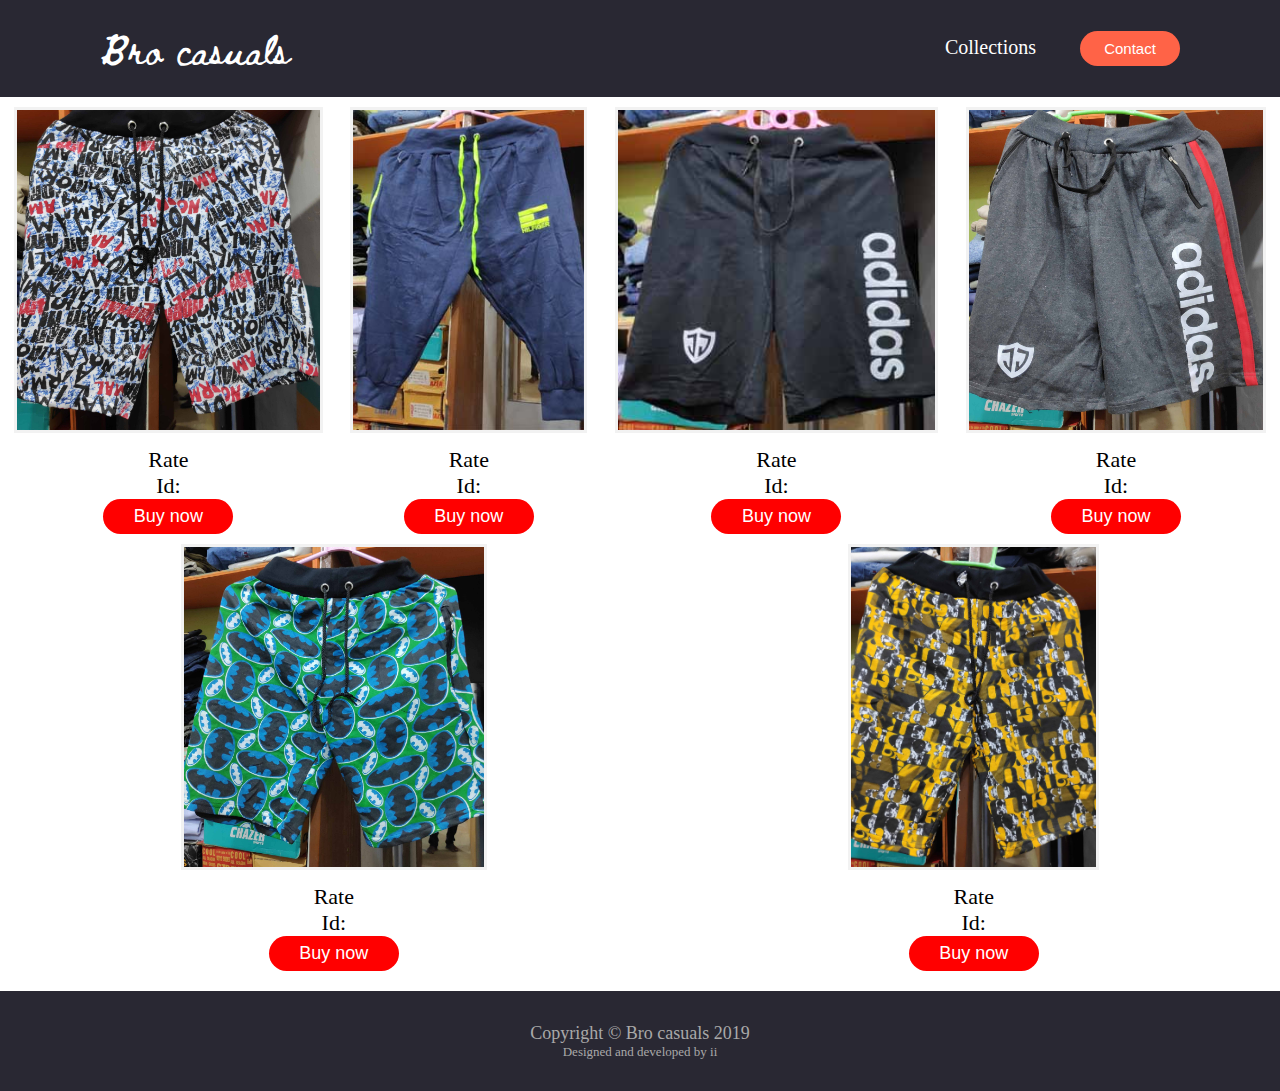
<file: tshirts.html>
<!DOCTYPE html>
<html lang="en">
<head>
	
	<meta charset=utf-8>
	<meta name=description content="">
	<meta name=viewport content="width=device-width, initial-scale=1">
	<title>Bro casuals T-shirts</title>
	<link href="https://fonts.googleapis.com/css?family=Beth+Ellen&display=swap" rel="stylesheet">
	<link rel="stylesheet" type="text/css" href="css/common.css">
	<link rel="stylesheet" type="text/css" href="css/collections.css">
</head>
<body>
	<header>
		<div class="web_title">
			<a href="index.html"><span>Bro casuals</span></a>
		</div>
		<nav class="top_navigation">
			<a  id="collec" href="collections.html">Collections</a>
			<a href="contact.html"><button id="primarybtn" onclick="displaycontact()">Contact</button></a>
		</nav>
	</header>
	<section class="content">

		<picture>
			<div class="img">
				<img src="" alt=""><br>
				<span>Rate</span><br>
				<span class="id">Id:</span><br>
				<button class="buybutton" onclick="displaybuy()">Buy now</button>
			</div>
			<div class="img">
				<img src="" alt=""><br>
				<span>Rate</span><br>
				<span class="id">Id:</span><br>
				<button class="buybutton" onclick="displaybuy()">Buy now</button>
			</div>
			<div class="img">
				<img src="" alt=""><br>
				<span>Rate</span><br>
				<span class="id">Id:</span><br>
				<button class="buybutton" onclick="displaybuy()">Buy now</button>
			</div>
			<div class="img">
				<img src="" alt=""><br>
				<span>Rate</span><br>
				<span class="id">Id:</span><br>
				<button class="buybutton" onclick="displaybuy()">Buy now</button>
			</div>
			<div class="img">
				<img src="" alt=""><br>
				<span>Rate</span><br>
				<span class="id">Id:</span><br>
				<button class="buybutton" onclick="displaybuy()">Buy now</button>
			</div>
			<div class="img">
				<img src="" alt=""><br>
				<span>Rate</span><br>
				<span class="id">Id:</span><br>
				<button class="buybutton" onclick="displaybuy()">Buy now</button>
			</div>
			


		</picture>
	</section>
	<section class="buy">
		<span>Please contact this number and say the product id</span><br>
		<p>9999999999</p><br>
		<button onclick="closebuy()">Close</button>
	</section>
	
	<footer>
		<p>Copyright &copy; Bro casuals 2019</p>
		<span>Designed and developed by ii</span>
	</footer>
	<script >
		
function displaybuy(){
	document.querySelector('.content').style.display="none";
	
	document.querySelector('.buy').style.display="flex"
}
function closebuy(){
	document.querySelector('.content').style.display="block";
	
	document.querySelector('.buy').style.display="none"
}
function showimg(){
  let images=document.querySelectorAll('.img img')
  console.log(images);
  images.forEach((v,i)=>{
  	try{
  		v.src=`img/collections/tshirts/${i}.jpg`
  	}catch(err){
  		return false;
  	}
  	
  })

}
showimg()
	</script>

</body>
</html>
</file>
<file: css/common.css>
/*global*/

*{
	padding: 0;
	margin:0;
}

body{
	overflow-x: hidden;
	font-family: "Bitter";
}
button{
	cursor: pointer;
}

/*header*/

header{
	display: grid;
	grid-template-columns: 1fr 2fr;
	background-color: #292833;
	color: white;
	padding: 15px 0;
}
.web_title{
	padding-left: 100px;
	font-size: 30px;
	font-family: "Beth Ellen"
}
#primarybtn{
	width: 100px;
	height: 35px;
	border-radius: 20px;
	border: none;
	background-color: tomato;
	font-size: 15px;
	color: white;
}
.top_navigation{
	padding-right: 100px;
	justify-self:end;

	margin:auto 0;
}
.top_navigation a:nth-child(1){
	padding-right: 40px;
	text-decoration: none;
	font-size: 20px;
	color: white;
}
/*footer*/
footer{
	min-height: 100px;
	display: flex;
	flex-direction: column;
	font-size: 18px;
	align-items: center;
	justify-content: center;
	background-color: #292833;
	margin-top: 20px;
	color: darkgrey;
}
footer span{
	font-size: 13px;


}

.contact{
	display:flex;
	align-items: center;
	justify-content: center;
	flex-direction: column;
	padding: 10vh 0;
	text-align: center;
	font-family: sans-serif;
	background-color: #f2f2f2;
	box-shadow: inset 2px 2px 2px grey,2px 2px 2px grey;
	margin: auto;
	width: 60%;
	margin-top: 20px;
   
}

.contact button{
	width: 200px;
	height: 35px;
	background: tomato;
	font-size: 20px;
	color: white;
	border: none;
	border-radius: 20px;
	margin-top: 20px;
}
.email span{
	font-size: 20px;
}
.contact span{
	font-size: 25px;
	font-weight: lighter;
	font-family: monospace;
	margin-bottom: 30px;
}
.contact textarea{
	width: 300px;
	height: 100px;
	resize: vertical;

	
}
.contact form input{
   width: 300px;
   height: 35px;
  
   margin-bottom: 20px;
}
.contact form{
	display: flex;
	flex-direction: column;
	align-items: center;
	justify-content: center;


}
/*media rules*/
@media screen and (max-width: 800px){
	.contact{
		width: 80%;
	}
	.web_title{
      padding-left: 20px;
      font-size: 30px;
      
	}
	.top_navigation{
		padding-right: 20px;
	}
}

@media screen and (max-width: 550px){
	#collec{
		display: none;
		padding: 20vh 0;
	}
	.web_title{
      padding-left: 10px;
      font-size: 18px;
      
	}
	.top_navigation{
		padding-right: 10px;
	}
	header{
	grid-template-columns: 1fr 1fr;

	}
	#primarybtn{
	width: 90px;
	height: 30px;
	font-size: 13px;
   }
   .contact{
   	width: 98%;
   }
   }
</file>
<file: css/home.css>
/*showcase*/
.showcase{
	min-height: 600px;
	background-image: url(../img/c2.jpg);
	background-repeat: no-repeat;
	background-size: cover;
	display: flex;
	align-items: center;
	justify-content: flex-end;
	text-align: center;
	color: yellow;
}
#showcase_welcome{
   font-size: 45px;
   font-weight: bolder;
}
#showcase_phno{
   font-size: 40px;
   color: white;

}
.showcase_content p{
	font-size: 35px;
	
	margin: 20px 0;
}
.showcase_content{
	padding-right: 100px;
}
.showcase_content button{
	width: 200px;
	height: 40px;
	font-size: 17px;
	background-color: red;
	border-radius: 20px;
	color: white;
	border: none;
	margin-top: 10px;
}
/*content*/
.top_collections div{
	width: 80%;
	margin: 10px auto;
	display: flex;
}
.top_collections img{
	height: 500px;
}
.collections_shirt_content,.collections_pant_content,.collections_tshirt_content{
	display: flex;
	flex-direction: column;
	text-align: center;
	align-items: center;
	justify-content: center;
}
.top_collections span{
	font-size: 4.5vw;
	font-family: "Bree Serif";
}
.top_collections p{
	font-size: 2vw;
	margin-top: 20px;
	line-height: 1.6;
	margin: 10px;
}
.collections_button{
	width: 200px;
	height: 40px;
	color: white;
	border: none;
	background-color: red;
	border-radius: 20px;
	font-size: 18px;
}



@media screen and (max-width: 800px){
	
	.showcase{
		justify-content: center;
		min-height: 500px;
	}
	.showcase_content{
		padding: 0;
	}
	.top_collections p{
		font-size: 3vw;
	}
	.top_collections img{
		height: 350px;
	}
}

@media screen and (max-width: 550px){
	
   .showcase{
	height: 93vh;
	background-image: url(../img/bb.jpg);
   }
	#showcase_welcome{
    font-size: 40px;
    color: white;
   }
   #showcase_phno{
   font-size: 30px;
   color: white;
   font-family: "Pacifico";
   color:rgb(31, 201, 8);
   }
   .showcase_content{
   	margin-top: 100px;
   }
   .showcase_content p{
   	font-family: "Pacifico";
	font-size: 25px;
	
	
   }
   .top_collections div{
	width: 100%;
  }
  .top_collections p{
		font-size: 17px;
	}
	.top_collections img{
		height: 430px;
	}
	.top_collections span{
		font-size: 28px;
	}
	.collections_shirt{
		flex-direction: column-reverse;
	}
	.collections_pant{
		flex-direction: column;
	}
	.collections_tshirt{
		flex-direction: column-reverse;
	}
	

}
</file>
<file: css/collections.css>
picture img{
	height: 25vw;
	width: auto;
	margin: 10px;	
	border: 3px solid #f2f2f2;
}

picture{
	display: flex;
	flex-wrap: wrap;
	justify-content: space-around;
    margin: auto;
    text-align: center;
}
picture span{
	font-size: 22px;
}
.buybutton, .buy button{
	width: 130px;
	height: 35px;
	font-size: 18px;
	border: none;
	border-radius: 20px;
	background-color: red;
	color: white;
}
.buy{
	display: flex;
	flex-direction: column;
	align-items: center;
	justify-content: center;
	font-size: 8vw;
	font-family: sans-serif;
	display: none;
	height: 80vh;
	text-align: center;
}
.web_title a{
	color: white;
	text-decoration: none;
}
@media screen and (max-width: 800px){
	picture img{
		height: auto;
		min-width: 80vw;
	}
}
@media screen and (max-width: 500px){
	picture img{
		height: auto;
		width: 70vw;
	}
}
</file>
